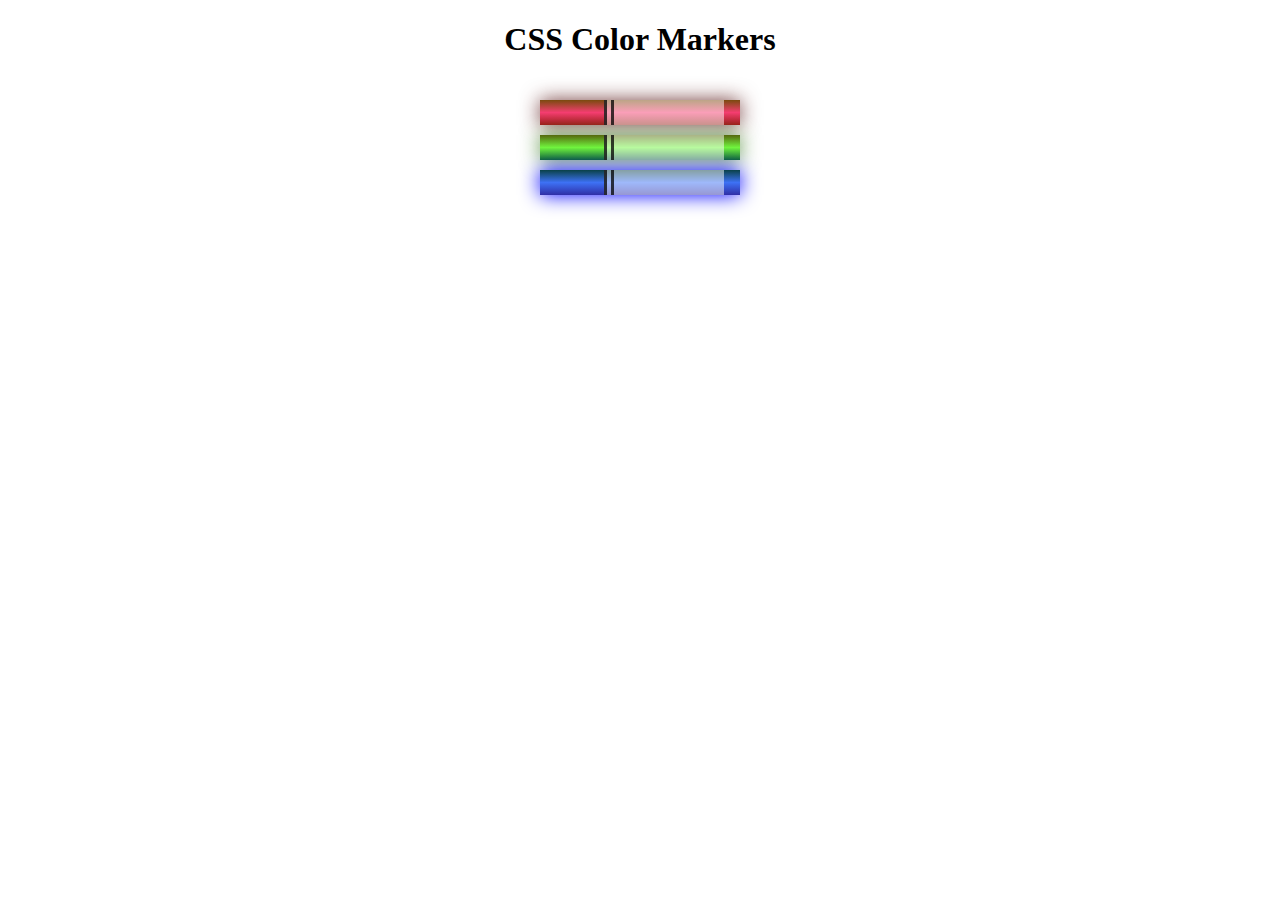
<file: html+CSS/03 color maker/index.html>
<!DOCTYPE html>
<html lang="en">
  <head>
    <meta charset="utf-8">
    <meta name="viewport" content="width=device-width, initial-scale=1.0">
    <title>Colored Markers</title>
    <link rel="stylesheet" href="styles.css">
  </head>
  <body>
    <h1>CSS Color Markers</h1>
    <div class="container">
      <div class="marker red">
        <div class="cap"></div>
        <div class="sleeve"></div>
      </div>
      <div class="marker green">
        <div class="cap"></div>
        <div class="sleeve"></div>
      </div>
      <div class="marker blue">
        <div class="cap"></div>
        <div class="sleeve"></div>
      </div>
    </div>
  </body>
</html>
</file>
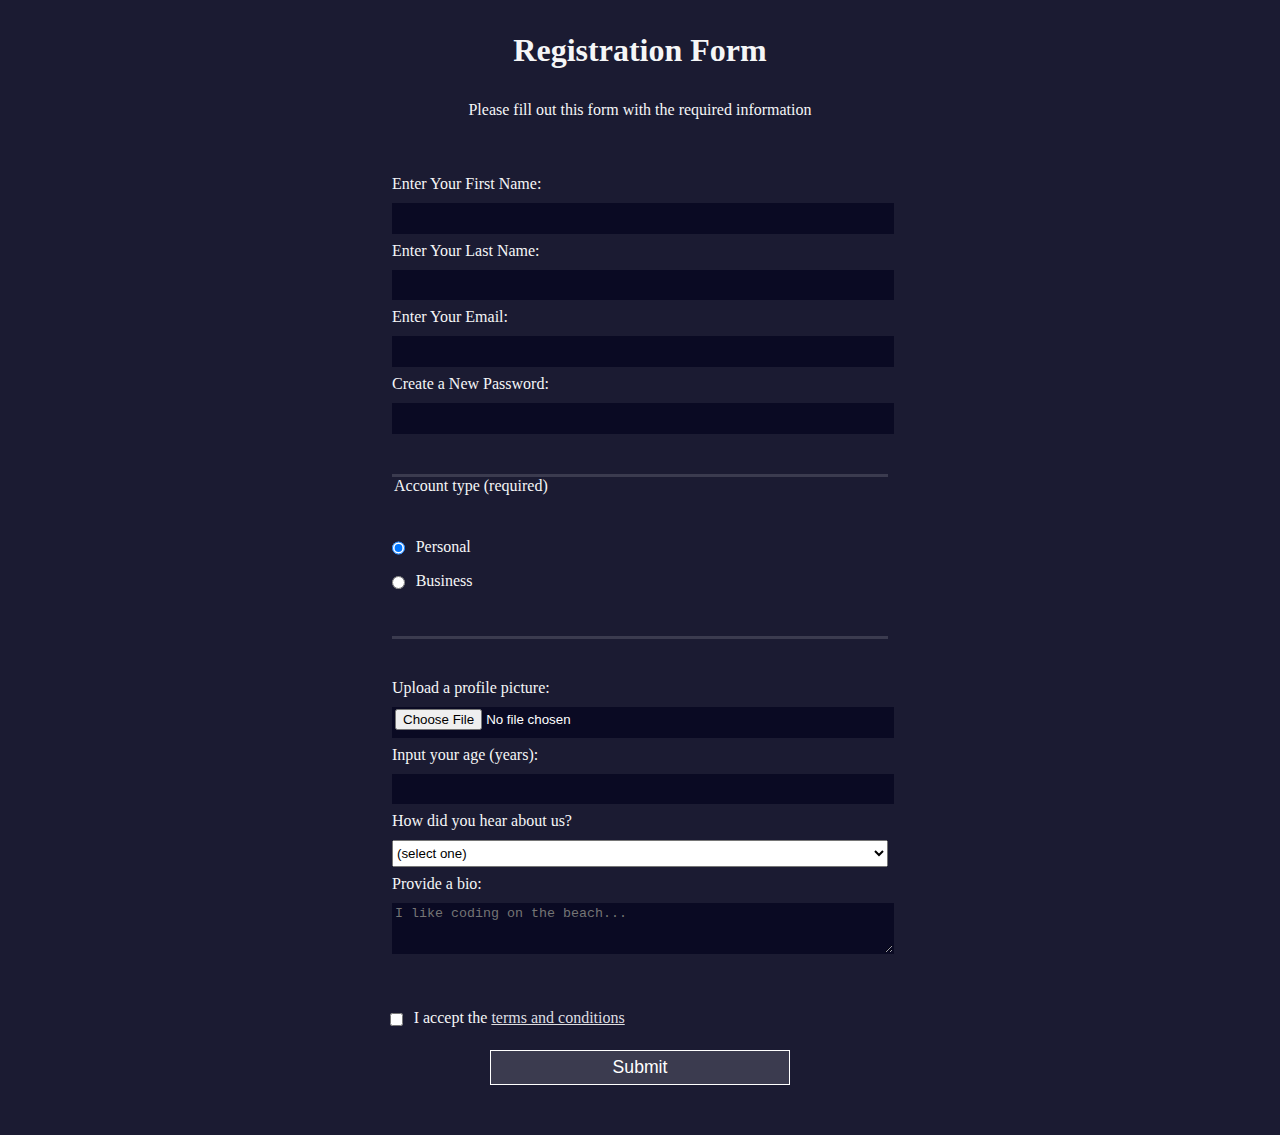
<file: html+CSS/04 table/index.html>
<!DOCTYPE html>
<html lang="en">
  <head>
    <meta charset="UTF-8">
    <title>Registration Form</title>
    <link rel="stylesheet" href="styles.css" />
  </head>
  <body>
    <h1>Registration Form</h1>
    <p>Please fill out this form with the required information</p>
    <form method="post" action='https://register-demo.freecodecamp.org'>
      <fieldset>
        <label for="first-name">Enter Your First Name: <input id="first-name" name="first-name" type="text" required /></label>
        <label for="last-name">Enter Your Last Name: <input id="last-name" name="last-name" type="text" required /></label>
        <label for="email">Enter Your Email: <input id="email" name="email" type="email" required /></label>
        <label for="new-password">Create a New Password: <input id="new-password" name="new-password" type="password" pattern="[a-z0-5]{8,}" required /></label>
      </fieldset>
      <fieldset>
        <legend>Account type (required)</legend>
        <label for="personal-account"><input id="personal-account" type="radio" name="account-type" class="inline" checked /> Personal</label>
        <label for="business-account"><input id="business-account" type="radio" name="account-type" class="inline" /> Business</label>
      </fieldset>
      <fieldset>
        <label for="profile-picture">Upload a profile picture: <input id="profile-picture" type="file" name="file" /></label>
        <label for="age">Input your age (years): <input id="age" type="number" name="age" min="13" max="120" /></label>
        <label for="referrer">How did you hear about us?
          <select id="referrer" name="referrer">
            <option value="">(select one)</option>
            <option value="1">freeCodeCamp News</option>
            <option value="2">freeCodeCamp YouTube Channel</option>
            <option value="3">freeCodeCamp Forum</option>
            <option value="4">Other</option>
          </select>
        </label>
        <label for="bio">Provide a bio:
          <textarea id="bio" name="bio" rows="3" cols="30" placeholder="I like coding on the beach..."></textarea>
        </label>
      </fieldset>
      <label for="terms-and-conditions">
        <input class="inline" id="terms-and-conditions" type="checkbox" required name="terms-and-conditions" /> I accept the <a href="https://www.freecodecamp.org/news/terms-of-service/">terms and conditions</a>
      </label>
      <input type="submit" value="Submit" />
    </form>
  </body>
</html>
</file>
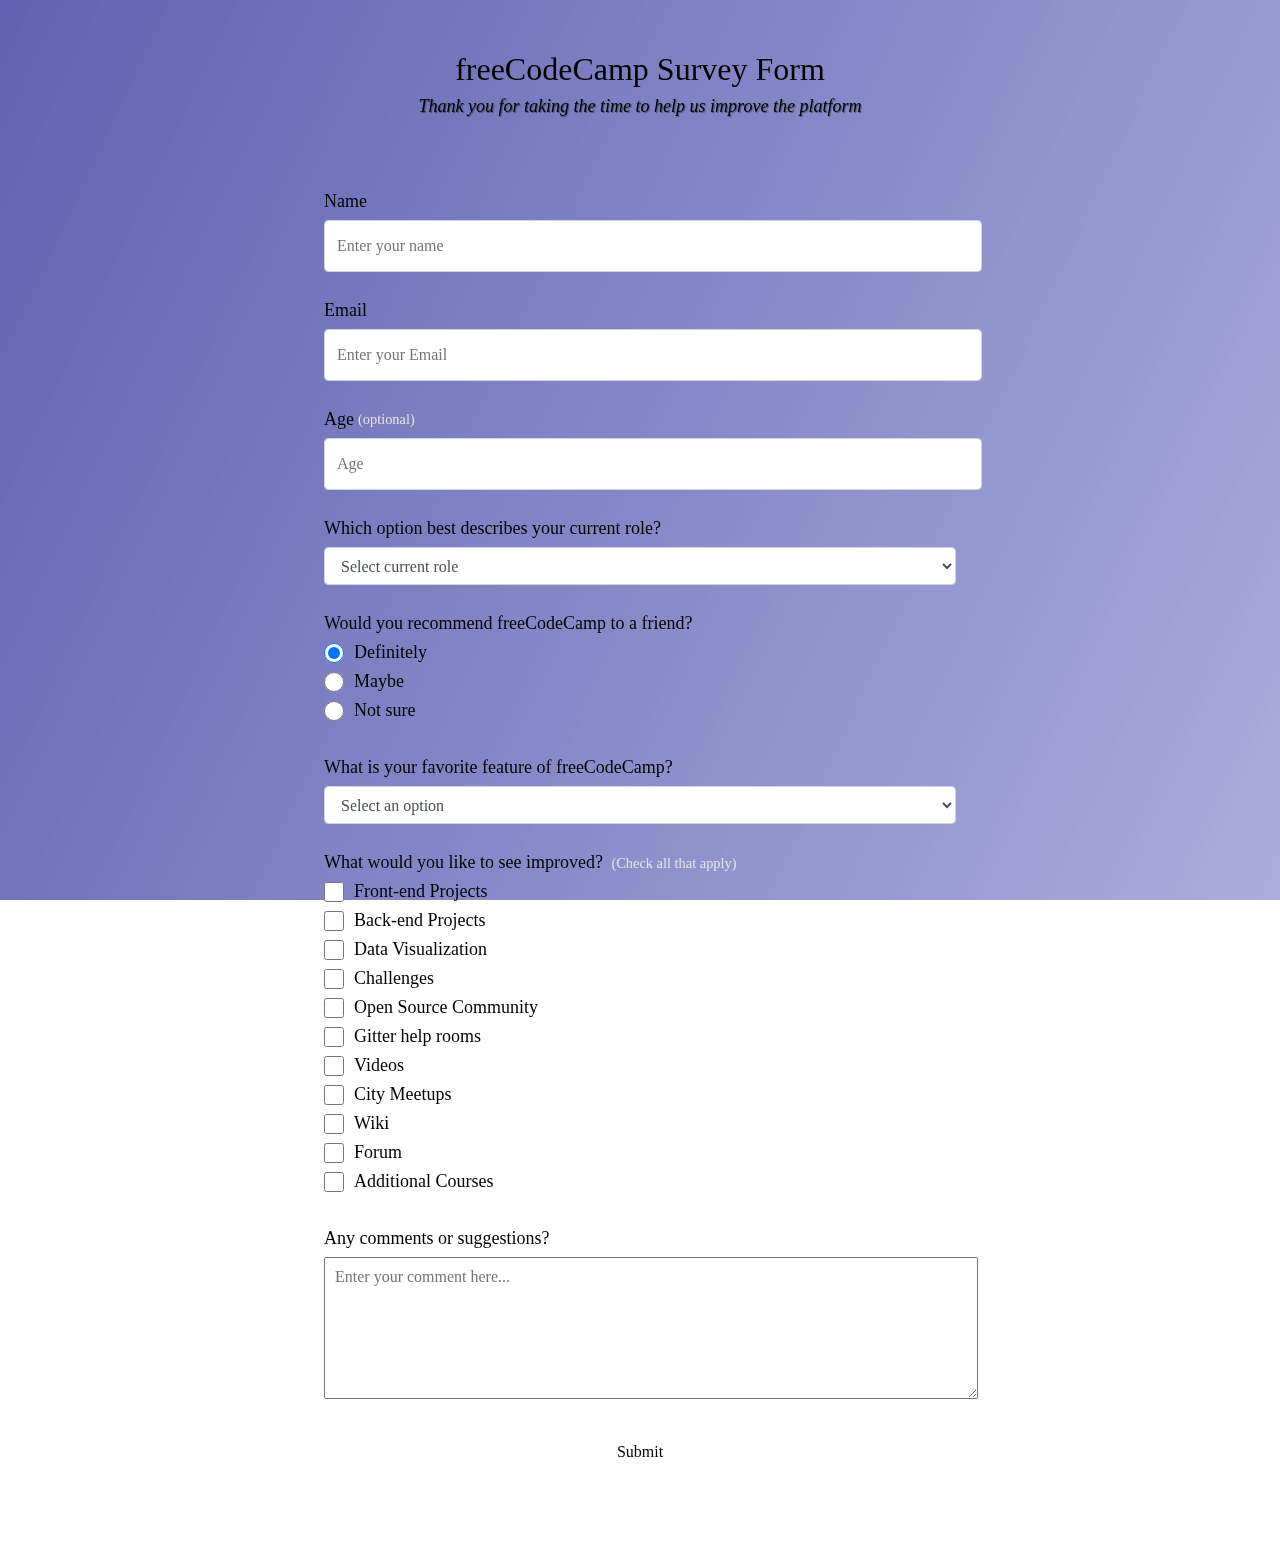
<file: html+CSS/05 project/index.html>
<!DOCTYPE html>
<html lang="en">
 <head>
    <link rel="stylesheet" href="styles.css">
 </head>
  <body>
    <div class="container">
      <header class="header">
        <h1 id="title" class="text-center">freeCodeCamp Survey Form</h1>
        <p id="description" class="description text-center">
          Thank you for taking the time to help us improve the platform
        </p>
      </header>
      
     <form id="survey-form">
        <div class="form-group">
          <label id="name-label" for="name">Name</label>
          <input type="text" name="name" id="name" class="form-control" placeholder="Enter your name" required="">
        </div>
        <div class="form-group">
          <label id="email-label" for="email">Email</label>
          <input type="email" name="email" id="email" class="form-control" placeholder="Enter your Email" required="">
        </div>
        <div class="form-group">
          <label id="number-label" for="number">Age<span class="clue">(optional)</span></label>
          <input type="number" name="age" id="number" min="10" max="99" class="form-control" placeholder="Age">
        </div>
        <div class="form-group">
          <p>Which option best describes your current role?</p>
          <select id="dropdown" name="role" class="form-control" required="">
            <option disabled="" selected="" value="">Select current role</option>
            <option value="student">Student</option>
            <option value="job">Full Time Job</option>
            <option value="learner">Full Time Learner</option>
            <option value="preferNo">Prefer not to say</option>
            <option value="other">Other</option>
          </select>
        </div>

        <div class="form-group">
          <p>Would you recommend freeCodeCamp to a friend?</p>
          <label>
            <input name="user-recommend" value="definitely" type="radio" class="input-radio" checked="">Definitely</label>
          <label>
            <input name="user-recommend" value="maybe" type="radio" class="input-radio">Maybe</label>

          <label><input name="user-recommend" value="not-sure" type="radio" class="input-radio">Not sure</label>
        </div>

        <div class="form-group">
          <p>What is your favorite feature of freeCodeCamp?</p>
          <select id="most-like" name="mostLike" class="form-control" required="">
            <option disabled="" selected="" value="">Select an option</option>
            <option value="challenges">Challenges</option>
            <option value="projects">Projects</option>
            <option value="community">Community</option>
            <option value="openSource">Open Source</option>
          </select>
        </div>

        <div class="form-group">
          <p>
            What would you like to see improved?
            <span class="clue">(Check all that apply)</span>
          </p>

          <label><input name="prefer" value="front-end-projects" type="checkbox" class="input-checkbox">Front-end Projects</label>
          <label>
            <input name="prefer" value="back-end-projects" type="checkbox" class="input-checkbox">Back-end Projects</label>
          <label><input name="prefer" value="data-visualization" type="checkbox" class="input-checkbox">Data Visualization</label>
          <label><input name="prefer" value="challenges" type="checkbox" class="input-checkbox">Challenges</label>
          <label><input name="prefer" value="open-source-community" type="checkbox" class="input-checkbox">Open Source Community</label>
          <label><input name="prefer" value="gitter-help-rooms" type="checkbox" class="input-checkbox">Gitter help rooms</label>
          <label><input name="prefer" value="videos" type="checkbox" class="input-checkbox">Videos</label>
          <label><input name="prefer" value="city-meetups" type="checkbox" class="input-checkbox">City Meetups</label>
          <label><input name="prefer" value="wiki" type="checkbox" class="input-checkbox">Wiki</label>
          <label><input name="prefer" value="forum" type="checkbox" class="input-checkbox">Forum</label>
          <label><input name="prefer" value="additional-courses" type="checkbox" class="input-checkbox">Additional Courses</label>
        </div>

        <div class="form-group">
          <p>Any comments or suggestions?</p>
          <textarea id="comments" class="input-textarea" name="comment" placeholder="Enter your comment here..."></textarea>
        </div>

        <div class="form-group">
          <button type="submit" id="submit" class="submit-button">
            Submit
          </button>
        </div>
        </form>
    </div>
  

  </body>
</html>
</file>
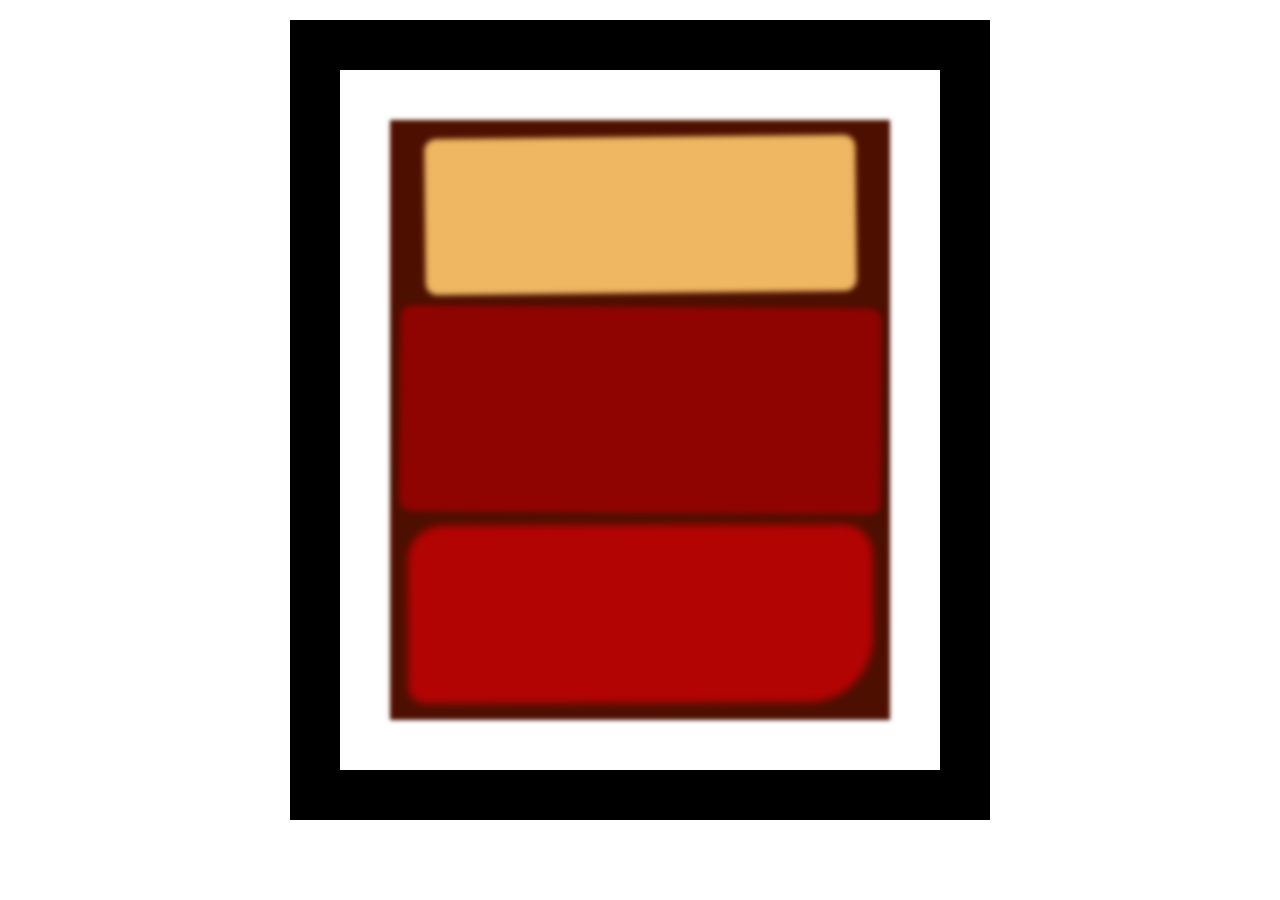
<file: html+CSS/06 canvas/index.html>
<!DOCTYPE html>
<html lang="en">
  <head>
    <meta charset="UTF-8">
    <title>Rothko Painting</title>
    <link href="style.css" rel="stylesheet">
  </head>
  <body>
    <div class="frame">
      <div class="canvas">
        <div class="one"></div>
        <div class="two"></div>
        <div class="three"></div>
      </div>
    </div>
  </body>
</html>
</file>
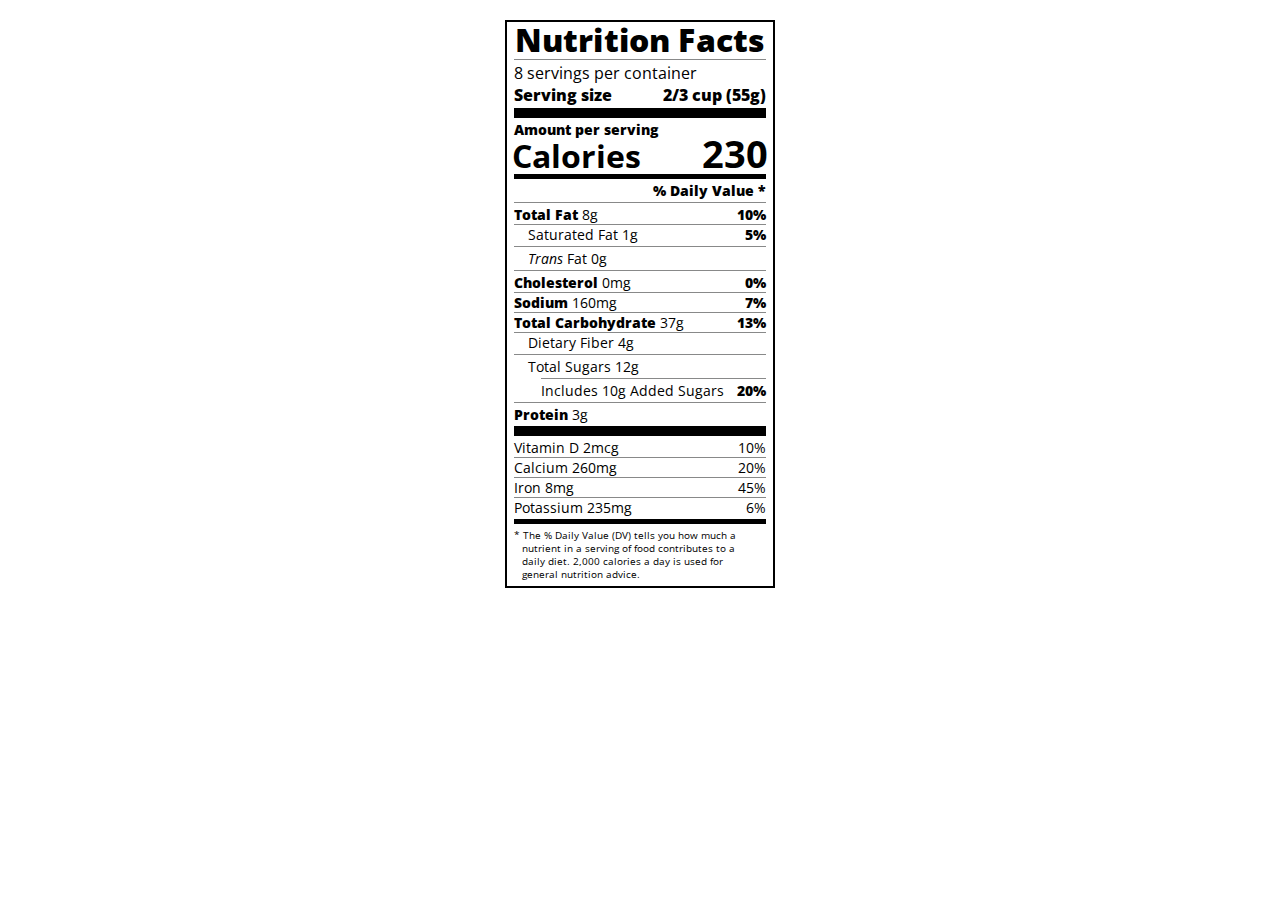
<file: html+CSS/08 Nutrition Facts/index.html>
<!DOCTYPE html>
<html lang="en">

<head>
  <meta charset="UTF-8">
  <title>Nutrition Label</title>
  <link href="https://fonts.googleapis.com/css?family=Open+Sans:400,700,800" rel="stylesheet">
  <link href="styles.css" rel="stylesheet">
</head>

<body>
  <div class="label">
    <header>
      <h1 class="bold">Nutrition Facts</h1>
      <div class="divider"></div>
      <p>8 servings per container</p>
      <p class="bold">Serving size <span>2/3 cup (55g)</span></p>
    </header>
    <div class="divider large"></div>
    <div class="calories-info">
      <div class="left-container">
        <h2 class="bold small-text">Amount per serving</h2>
        <p>Calories</p>
      </div>
      <span>230</span>
    </div>
    <div class="divider medium"></div>
    <div class="daily-value small-text">
      <p class="bold right no-divider">% Daily Value *</p>
      <div class="divider"></div>
      <p><span><span class="bold">Total Fat</span> 8g</span> <span class="bold">10%</span></p>
      <p class="indent no-divider">Saturated Fat 1g <span class="bold">5%</span></p>
      <div class="divider"></div>
      <p class="indent no-divider"><span><i>Trans</i> Fat 0g</span></p>
      <div class="divider"></div>
      <p><span><span class="bold">Cholesterol</span> 0mg</span> <span class="bold">0%</span></p>
      <p><span><span class="bold">Sodium</span> 160mg</span> <span class="bold">7%</span></p>
      <p><span><span class="bold">Total Carbohydrate</span> 37g</span> <span class="bold">13%</span></p>
      <p class="indent no-divider">Dietary Fiber 4g</p>
      <div class="divider"></div>
      <p class="indent no-divider">Total Sugars 12g</p>
      <div class="divider double-indent"></div>
      <p class="double-indent no-divider">Includes 10g Added Sugars <span class="bold">20%</span></p>
      <div class="divider"></div>
      <p class="no-divider"><span><span class="bold">Protein</span> 3g</span></p>
      <div class="divider large"></div>
      <p>Vitamin D 2mcg <span>10%</span></p>
      <p>Calcium 260mg <span>20%</span></p>
      <p>Iron 8mg <span>45%</span></p>
      <p class="no-divider">Potassium 235mg <span>6%</span></p>
    </div>
    <div class="divider medium"></div>
    <p class="note">* The % Daily Value (DV) tells you how much a nutrient in a serving of food contributes to a daily
      diet. 2,000 calories a day is used for general nutrition advice.</p>
  </div>
</body>
</html>
</file>
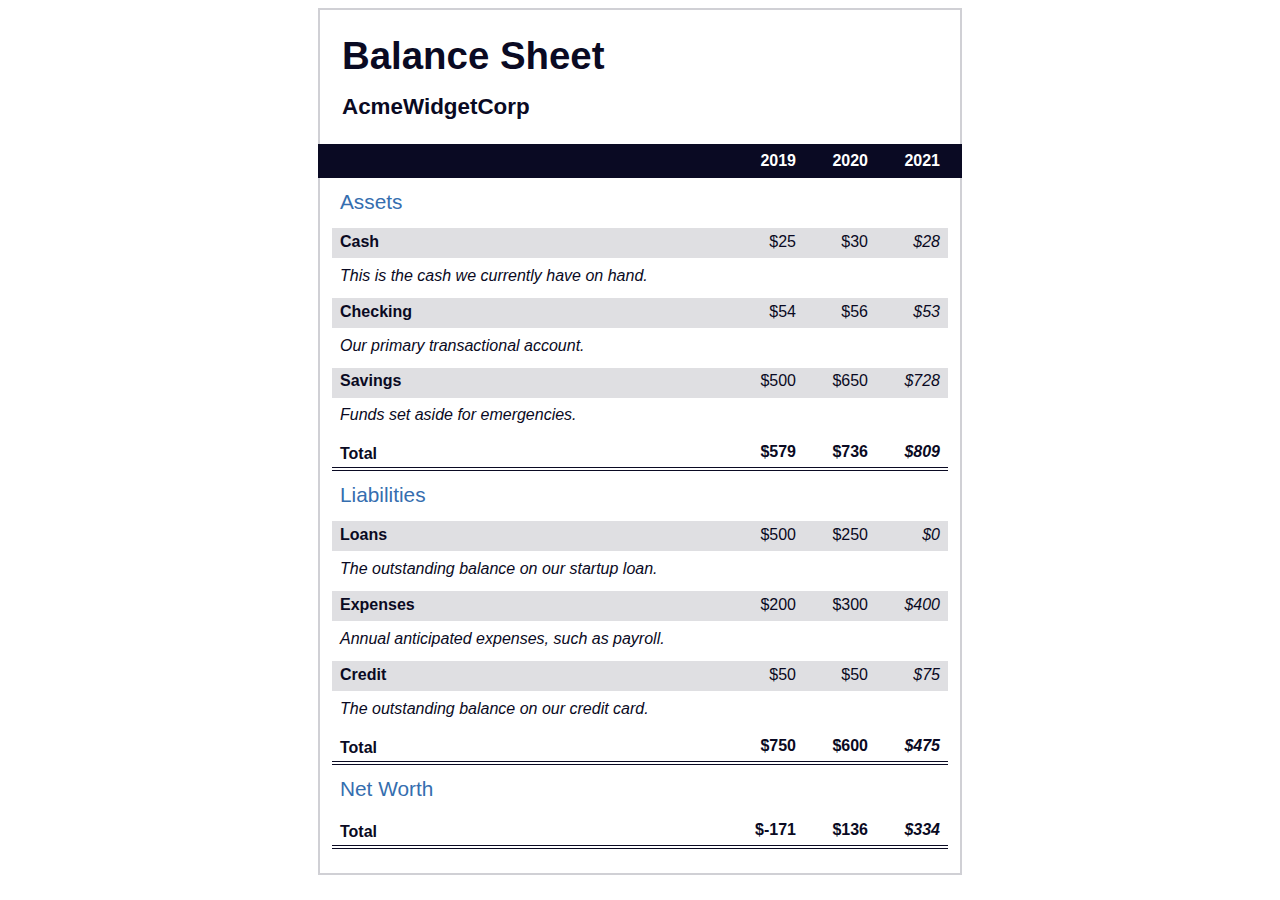
<file: html+CSS/11 Balance Sheet/index.html>
<!DOCTYPE html>
<html lang="en">
  <head>
    <meta charset="UTF-8">
    <meta name="viewport" content="width=device-width, initial-scale=1.0">
    <title>Balance Sheet</title>
    <link rel="stylesheet" href="styles.css">
  </head>
  <body>
    <main>
      <section>
        <h1>
          <span class="flex">
            <span>AcmeWidgetCorp</span>
            <span>Balance Sheet</span>
          </span>
        </h1>
        <div id="years" aria-hidden="true">
          <span class="year">2019</span>
          <span class="year">2020</span>
          <span class="year">2021</span>
        </div>
        <div class="table-wrap">
          <table>
            <caption>Assets</caption>
            <thead>
              <tr>
                <td></td>
                <th><span class="sr-only year">2019</span></th>
                <th><span class="sr-only year">2020</span></th>
                <th class="current"><span class="sr-only year">2021</span></th>
              </tr>
            </thead>
            <tbody>
              <tr class="data">
                <th>Cash <span class="description">This is the cash we currently have on hand.</span></th>
                <td>$25</td>
                <td>$30</td>
                <td class="current">$28</td>
              </tr>
              <tr class="data">
                <th>Checking <span class="description">Our primary transactional account.</span></th>
                <td>$54</td>
                <td>$56</td>
                <td class="current">$53</td>
              </tr>
              <tr class="data">
                <th>Savings <span class="description">Funds set aside for emergencies.</span></th>
                <td>$500</td>
                <td>$650</td>
                <td class="current">$728</td>
              </tr>
              <tr class="total">
                <th>Total <span class="sr-only">Assets</span></th>
                <td>$579</td>
                <td>$736</td>
                <td class="current">$809</td>
              </tr>
            </tbody>
          </table>
          <table>
            <caption>Liabilities</caption>
            <thead>
              <tr>
              <td></td>
              <th><span class="sr-only">2019</span></th>
              <th><span class="sr-only">2020</span></th>
              <th><span class="sr-only">2021</span></th>
              </tr>
            </thead>
            <tbody>
              <tr class="data">
                <th>Loans <span class="description">The outstanding balance on our startup loan.</span></th>
                <td>$500</td>
                <td>$250</td>
                <td class="current">$0</td>
              </tr>
              <tr class="data">
                <th>Expenses <span class="description">Annual anticipated expenses, such as payroll.</span></th>
                <td>$200</td>
                <td>$300</td>
                <td class="current">$400</td>
              </tr>
              <tr class="data">
                <th>Credit <span class="description">The outstanding balance on our credit card.</span></th>
                <td>$50</td>
                <td>$50</td>
                <td class="current">$75</td>
              </tr>
              <tr class="total">
                <th>Total <span class="sr-only">Liabilities</span></th>
                <td>$750</td>
                <td>$600</td>
                <td class="current">$475</td>
              </tr>
            </tbody>
          </table>
          <table>
            <caption>Net Worth</caption>
            <thead>
              <tr>
              <td></td>
              <th><span class="sr-only">2019</span></th>
              <th><span class="sr-only">2020</span></th>
              <th><span class="sr-only">2021</span></th>
              </tr>
            </thead>
            <tbody>
              <tr class="total">
                <th>Total <span class="sr-only">Net Worth</span></th>
                <td>$-171</td>
                <td>$136</td>
                <td class="current">$334</td>
              </tr>
            </tbody>
          </table>
        </div>
      </section>
    </main>
  </body>
</html>
</file>
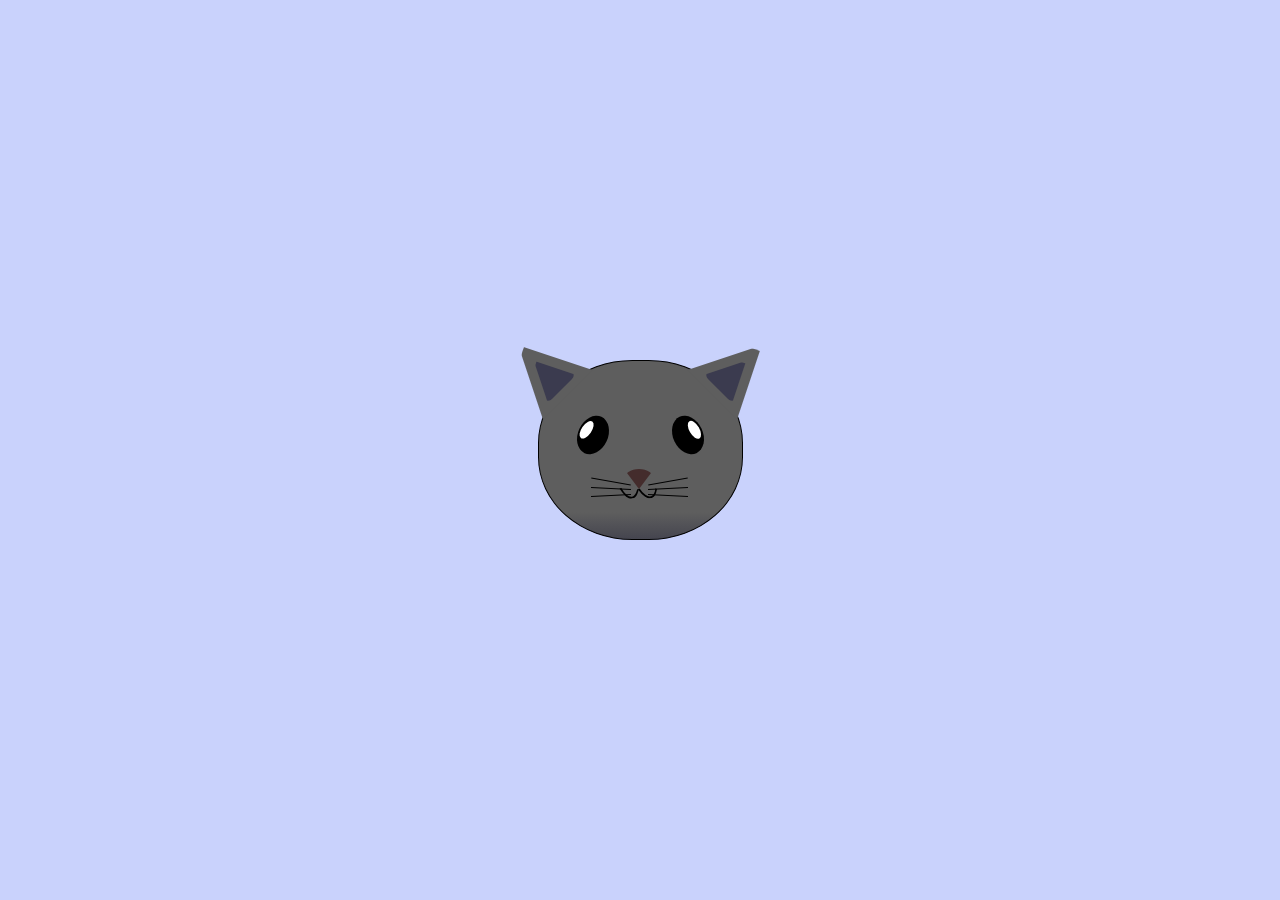
<file: html+CSS/12 cat/index.html>
<!DOCTYPE html>
<html lang="en">
<head>
    <meta charset="UTF-8">
    <title>fCC Cat Painting</title>
    <link rel="stylesheet" href="styles.css">
</head>
<body>
    <main>
      <div class="cat-head">
        <div class="cat-ears">
          <div class="cat-left-ear">
            <div class="cat-left-inner-ear"></div>
          </div>
          <div class="cat-right-ear">
            <div class="cat-right-inner-ear"></div>
          </div>
        </div>

        <div class="cat-eyes">
          <div class="cat-left-eye">
            <div class="cat-left-inner-eye"></div>
          </div>
          <div class="cat-right-eye">
            <div class="cat-right-inner-eye"></div>
          </div>
        </div>

        <div class="cat-nose"></div>

        <div class="cat-mouth">
          <div class="cat-mouth-line-left"></div>
          <div class="cat-mouth-line-right"></div>
        </div>

        <div class="cat-whiskers">
          <div class="cat-whiskers-left">
            <div class="cat-whisker-left-top"></div>
            <div class="cat-whisker-left-middle"></div>
            <div class="cat-whisker-left-bottom"></div>
          </div>
          <div class="cat-whiskers-right">
            <div class="cat-whisker-right-top"></div>
            <div class="cat-whisker-right-middle"></div>
            <div class="cat-whisker-right-bottom"></div>
          </div>
        </div>

      </div>
    </main>
</body>
</html>
</file>
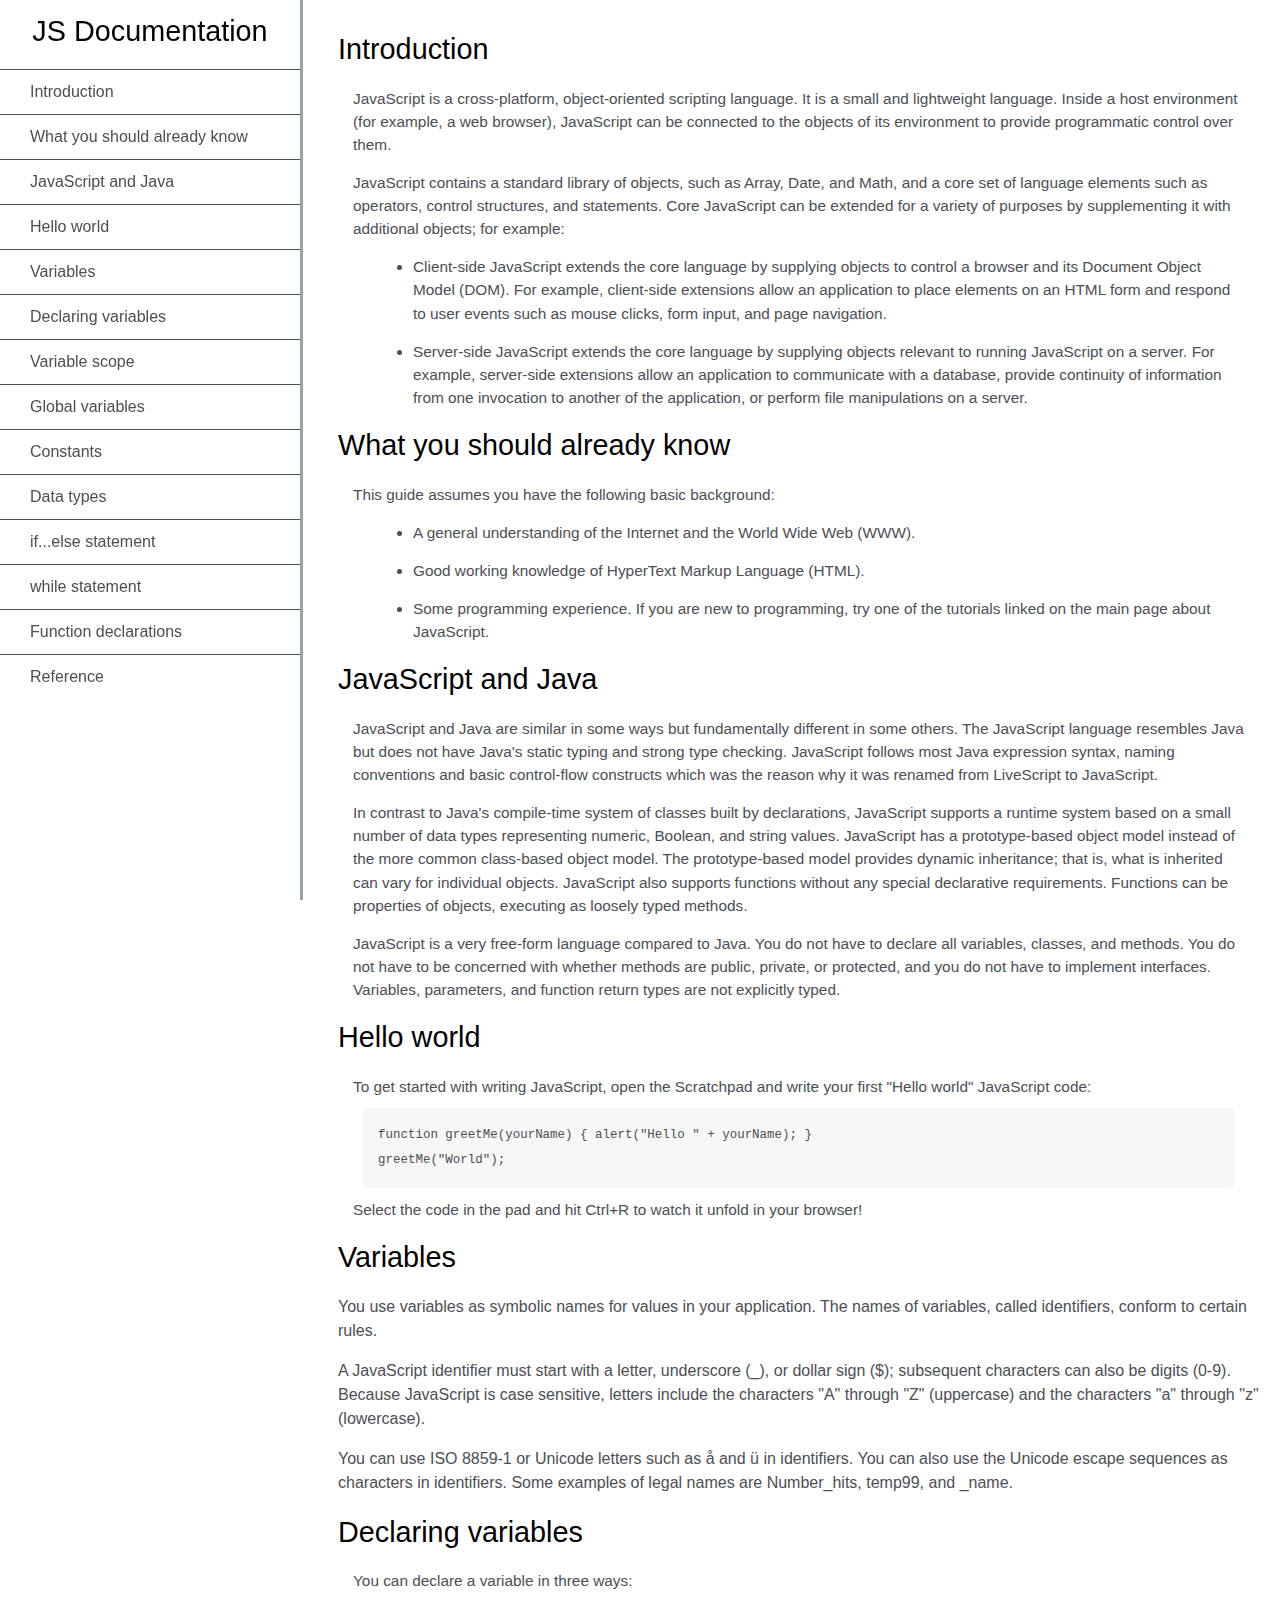
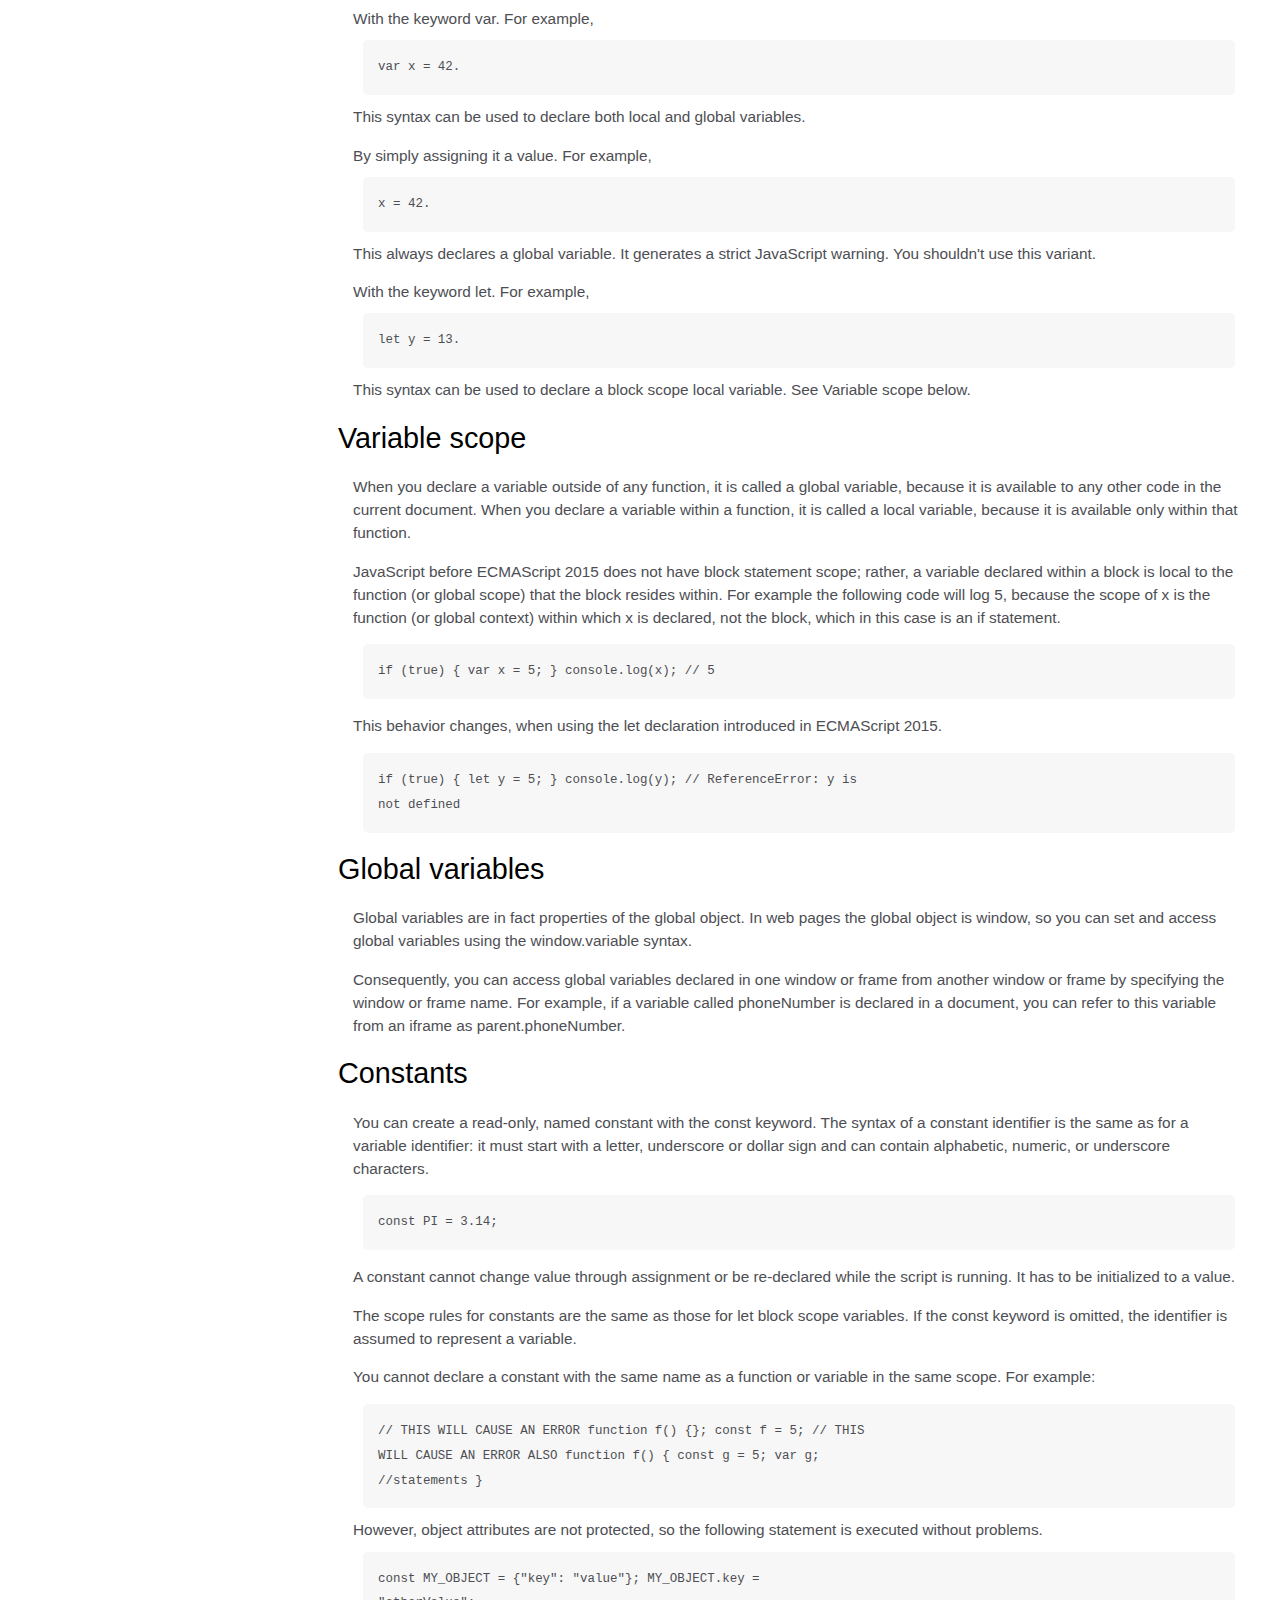
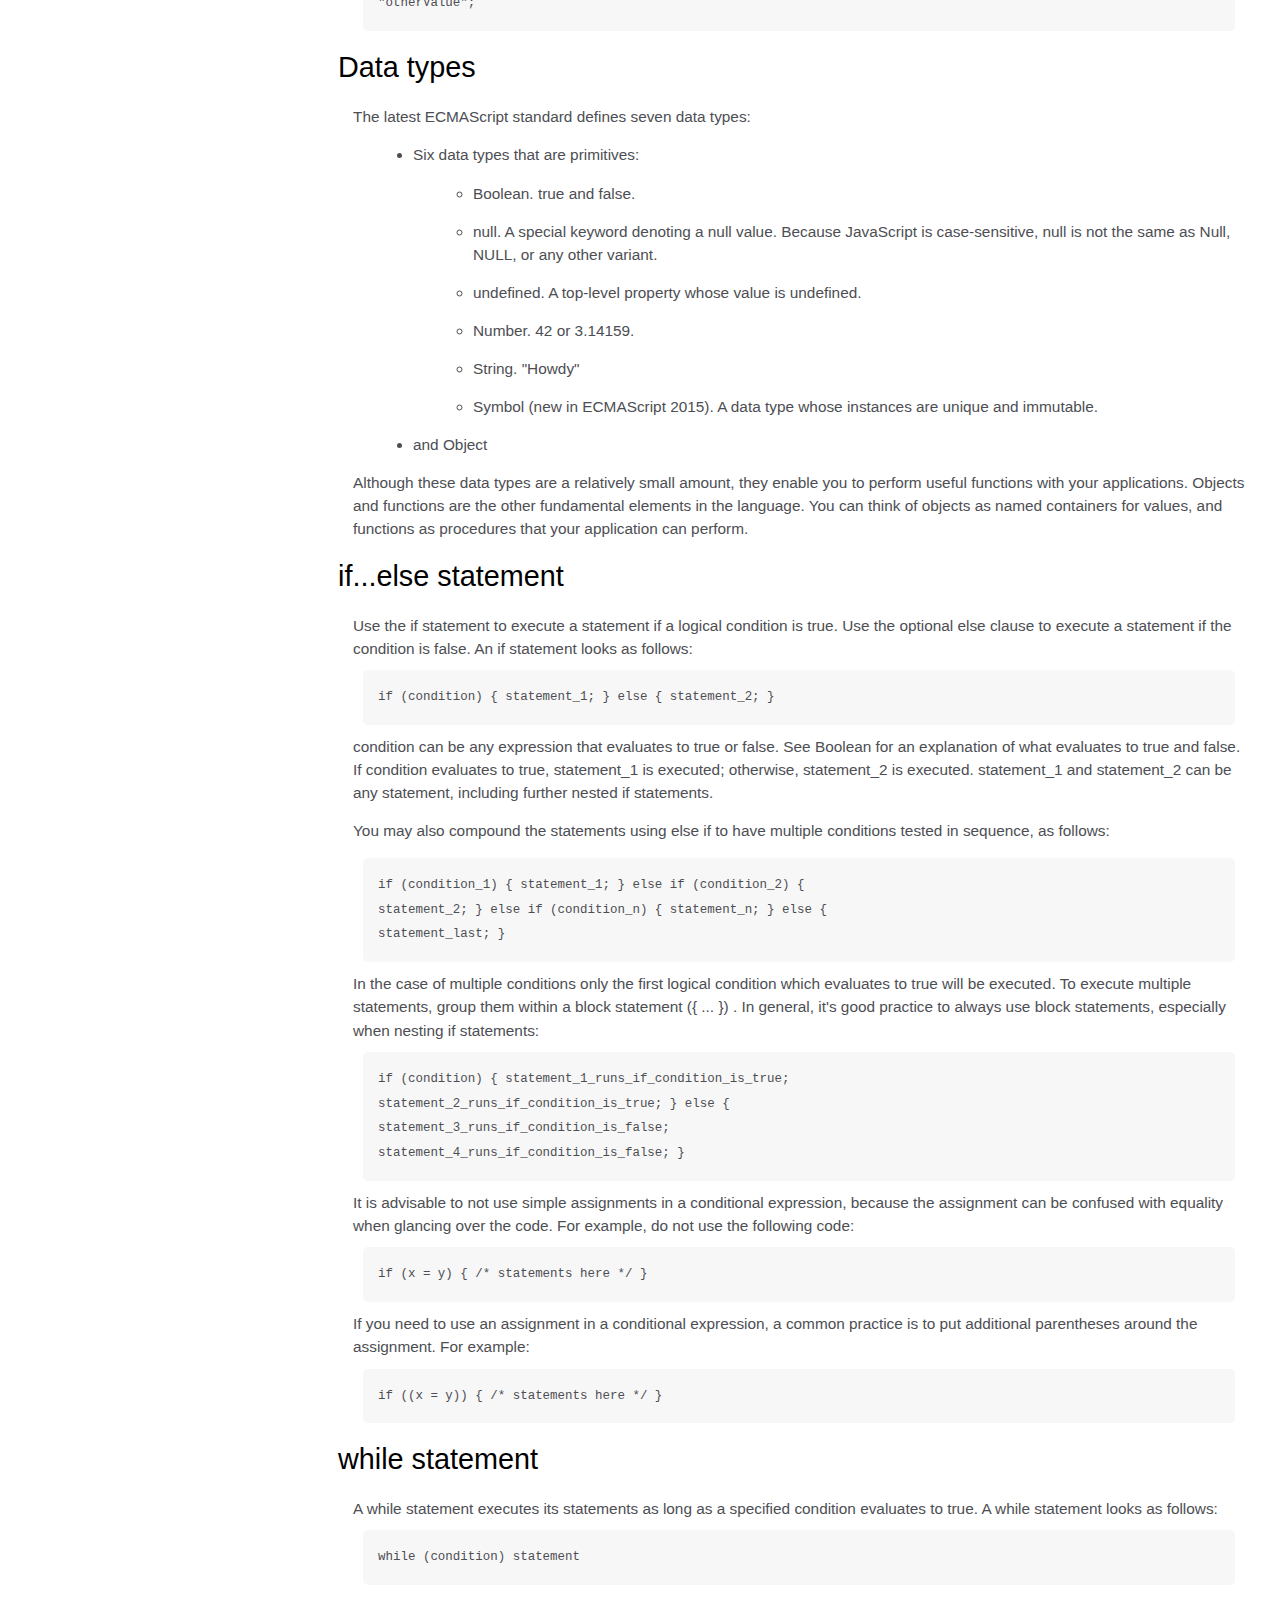
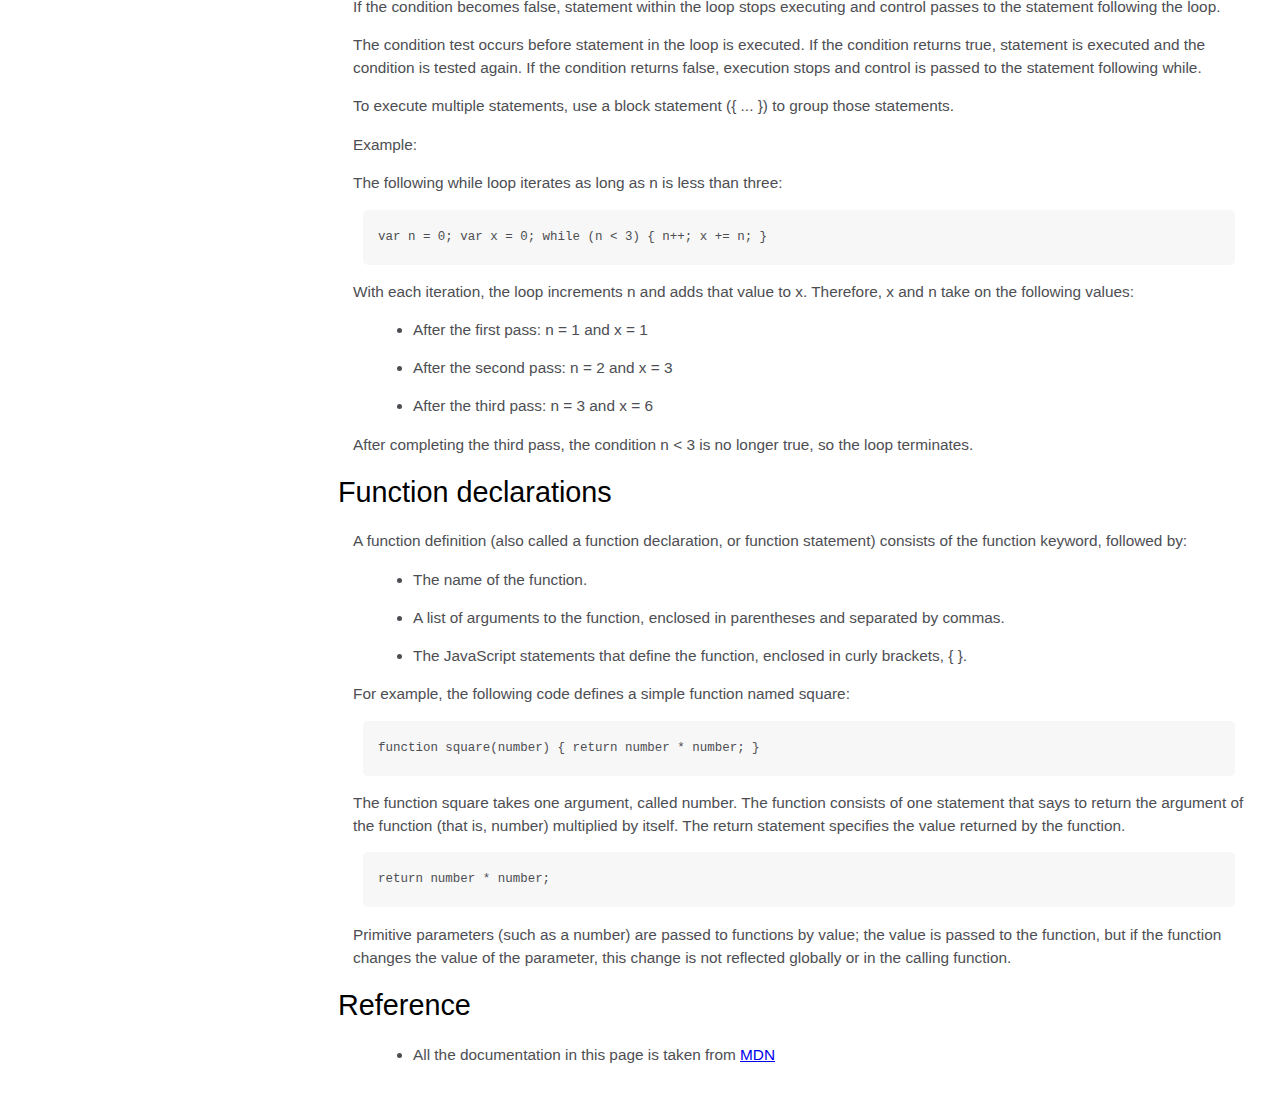
<file: html+CSS/14 JS Documentation/index.html>
<!DOCTYPE html>
<html lang="en">
<head>
    <meta charset="UTF-8">
    <meta name="viewport" content="width=device-width, initial-scale=1.0">
    <link rel="stylesheet" href="styles.css">
    <title>Document</title>
</head>
<body>
    <nav id="navbar">
      <header>JS Documentation</header>
      <ul>
        <li><a class="nav-link" href="#Introduction">Introduction</a></li>
        <li>
          <a class="nav-link" href="#What_you_should_already_know">What you should already know</a>
        </li>
        <li>
          <a class="nav-link" href="#JavaScript_and_Java">JavaScript and Java</a>
        </li>
        <li><a class="nav-link" href="#Hello_world">Hello world</a></li>
        <li><a class="nav-link" href="#Variables">Variables</a></li>
        <li>
          <a class="nav-link" href="#Declaring_variables">Declaring variables</a>
        </li>
        <li><a class="nav-link" href="#Variable_scope">Variable scope</a></li>
        <li>
          <a class="nav-link" href="#Global_variables">Global variables</a>
        </li>
        <li><a class="nav-link" href="#Constants">Constants</a></li>
        <li><a class="nav-link" href="#Data_types">Data types</a></li>
        <li>
          <a class="nav-link" href="#if...else_statement">if...else statement</a>
        </li>
        <li><a class="nav-link" href="#while_statement">while statement</a></li>
        <li>
          <a class="nav-link" href="#Function_declarations">Function declarations</a>
        </li>
        <li><a class="nav-link" href="#Reference">Reference</a></li>
      </ul>
    </nav>
    <main id="main-doc">
      <section class="main-section" id="Introduction">
        <header>Introduction</header>
        <article>
          <p>
            JavaScript is a cross-platform, object-oriented scripting language.
            It is a small and lightweight language. Inside a host environment
            (for example, a web browser), JavaScript can be connected to the
            objects of its environment to provide programmatic control over
            them.
          </p>

          <p>
            JavaScript contains a standard library of objects, such as Array,
            Date, and Math, and a core set of language elements such as
            operators, control structures, and statements. Core JavaScript can
            be extended for a variety of purposes by supplementing it with
            additional objects; for example:
          </p>
          <ul>
            <li>
              Client-side JavaScript extends the core language by supplying
              objects to control a browser and its Document Object Model (DOM).
              For example, client-side extensions allow an application to place
              elements on an HTML form and respond to user events such as mouse
              clicks, form input, and page navigation.
            </li>
            <li>
              Server-side JavaScript extends the core language by supplying
              objects relevant to running JavaScript on a server. For example,
              server-side extensions allow an application to communicate with a
              database, provide continuity of information from one invocation to
              another of the application, or perform file manipulations on a
              server.
            </li>
          </ul>
        </article>
      </section>
      <section class="main-section" id="What_you_should_already_know">
        <header>What you should already know</header>
        <article>
          <p>This guide assumes you have the following basic background:</p>

          <ul>
            <li>
              A general understanding of the Internet and the World Wide Web
              (WWW).
            </li>
            <li>Good working knowledge of HyperText Markup Language (HTML).</li>
            <li>
              Some programming experience. If you are new to programming, try
              one of the tutorials linked on the main page about JavaScript.
            </li>
          </ul>
        </article>
      </section>
      <section class="main-section" id="JavaScript_and_Java">
        <header>JavaScript and Java</header>
        <article>
          <p>
            JavaScript and Java are similar in some ways but fundamentally
            different in some others. The JavaScript language resembles Java but
            does not have Java's static typing and strong type checking.
            JavaScript follows most Java expression syntax, naming conventions
            and basic control-flow constructs which was the reason why it was
            renamed from LiveScript to JavaScript.
          </p>

          <p>
            In contrast to Java's compile-time system of classes built by
            declarations, JavaScript supports a runtime system based on a small
            number of data types representing numeric, Boolean, and string
            values. JavaScript has a prototype-based object model instead of the
            more common class-based object model. The prototype-based model
            provides dynamic inheritance; that is, what is inherited can vary
            for individual objects. JavaScript also supports functions without
            any special declarative requirements. Functions can be properties of
            objects, executing as loosely typed methods.
          </p>
          <p>
            JavaScript is a very free-form language compared to Java. You do not
            have to declare all variables, classes, and methods. You do not have
            to be concerned with whether methods are public, private, or
            protected, and you do not have to implement interfaces. Variables,
            parameters, and function return types are not explicitly typed.
          </p>
        </article>
      </section>
      <section class="main-section" id="Hello_world">
        <header>Hello world</header>
        <article>
          To get started with writing JavaScript, open the Scratchpad and write
          your first "Hello world" JavaScript code:
          <code>function greetMe(yourName) { alert("Hello " + yourName); }
            greetMe("World");
          </code>

          Select the code in the pad and hit Ctrl+R to watch it unfold in your
          browser!
        </article>
      </section>
      <section class="main-section" id="Variables">
        <header>Variables</header>
        <p>
          You use variables as symbolic names for values in your application.
          The names of variables, called identifiers, conform to certain rules.
        </p>
        <p>
          A JavaScript identifier must start with a letter, underscore (_), or
          dollar sign ($); subsequent characters can also be digits (0-9).
          Because JavaScript is case sensitive, letters include the characters
          "A" through "Z" (uppercase) and the characters "a" through "z"
          (lowercase).
        </p>
        <p>
          You can use ISO 8859-1 or Unicode letters such as å and ü in
          identifiers. You can also use the Unicode escape sequences as
          characters in identifiers. Some examples of legal names are
          Number_hits, temp99, and _name.
        </p>
      </section>
      <section class="main-section" id="Declaring_variables">
        <header>Declaring variables</header>
        <article>
          You can declare a variable in three ways:
          <p>
            With the keyword var. For example, <code>var x = 42.</code> This
            syntax can be used to declare both local and global variables.
          </p>
          <p>
            By simply assigning it a value. For example,
            <code>x = 42.</code> This always declares a global variable. It
            generates a strict JavaScript warning. You shouldn't use this
            variant.
          </p>
          <p>
            With the keyword let. For example,<code> let y = 13.</code> This
            syntax can be used to declare a block scope local variable. See
            Variable scope below.
          </p>
        </article>
      </section>
      <section class="main-section" id="Variable_scope">
        <header>Variable scope</header>
        <article>
          <p>
            When you declare a variable outside of any function, it is called a
            global variable, because it is available to any other code in the
            current document. When you declare a variable within a function, it
            is called a local variable, because it is available only within that
            function.
          </p>

          <p>
            JavaScript before ECMAScript 2015 does not have block statement
            scope; rather, a variable declared within a block is local to the
            function (or global scope) that the block resides within. For
            example the following code will log 5, because the scope of x is the
            function (or global context) within which x is declared, not the
            block, which in this case is an if statement.
          </p>
          <code>if (true) { var x = 5; } console.log(x); // 5</code>
          <p>
            This behavior changes, when using the let declaration introduced in
            ECMAScript 2015.
          </p>

          <code>if (true) { let y = 5; } console.log(y); // ReferenceError: y is
            not defined</code>
        </article>
      </section>
      <section class="main-section" id="Global_variables">
        <header>Global variables</header>
        <article>
          <p>
            Global variables are in fact properties of the global object. In web
            pages the global object is window, so you can set and access global
            variables using the window.variable syntax.
          </p>

          <p>
            Consequently, you can access global variables declared in one window
            or frame from another window or frame by specifying the window or
            frame name. For example, if a variable called phoneNumber is
            declared in a document, you can refer to this variable from an
            iframe as parent.phoneNumber.
          </p>
        </article>
      </section>
      <section class="main-section" id="Constants">
        <header>Constants</header>
        <article>
          <p>
            You can create a read-only, named constant with the const keyword.
            The syntax of a constant identifier is the same as for a variable
            identifier: it must start with a letter, underscore or dollar sign
            and can contain alphabetic, numeric, or underscore characters.
          </p>

          <code>const PI = 3.14;</code>
          <p>
            A constant cannot change value through assignment or be re-declared
            while the script is running. It has to be initialized to a value.
          </p>

          <p>
            The scope rules for constants are the same as those for let block
            scope variables. If the const keyword is omitted, the identifier is
            assumed to represent a variable.
          </p>

          <p>
            You cannot declare a constant with the same name as a function or
            variable in the same scope. For example:
          </p>

          <code>// THIS WILL CAUSE AN ERROR function f() {}; const f = 5; // THIS
            WILL CAUSE AN ERROR ALSO function f() { const g = 5; var g;
            //statements }</code>
          However, object attributes are not protected, so the following
          statement is executed without problems.
          <code>const MY_OBJECT = {"key": "value"}; MY_OBJECT.key =
            "otherValue";</code>
        </article>
      </section>
      <section class="main-section" id="Data_types">
        <header>Data types</header>
        <article>
          <p>The latest ECMAScript standard defines seven data types:</p>
          <ul>
            <li>
              <p>Six data types that are primitives:</p>
              <ul>
                <li>Boolean. true and false.</li>
                <li>
                  null. A special keyword denoting a null value. Because
                  JavaScript is case-sensitive, null is not the same as Null,
                  NULL, or any other variant.
                </li>
                <li>
                  undefined. A top-level property whose value is undefined.
                </li>
                <li>Number. 42 or 3.14159.</li>
                <li>String. "Howdy"</li>
                <li>
                  Symbol (new in ECMAScript 2015). A data type whose instances
                  are unique and immutable.
                </li>
              </ul>
            </li>

            <li>and Object</li>
          </ul>
          Although these data types are a relatively small amount, they enable
          you to perform useful functions with your applications. Objects and
          functions are the other fundamental elements in the language. You can
          think of objects as named containers for values, and functions as
          procedures that your application can perform.
        </article>
      </section>
      <section class="main-section" id="if...else_statement">
        <header>if...else statement</header>
        <article>
          Use the if statement to execute a statement if a logical condition is
          true. Use the optional else clause to execute a statement if the
          condition is false. An if statement looks as follows:

          <code>if (condition) { statement_1; } else { statement_2; }</code>
          condition can be any expression that evaluates to true or false. See
          Boolean for an explanation of what evaluates to true and false. If
          condition evaluates to true, statement_1 is executed; otherwise,
          statement_2 is executed. statement_1 and statement_2 can be any
          statement, including further nested if statements.
          <p>
            You may also compound the statements using else if to have multiple
            conditions tested in sequence, as follows:
          </p>
          <code>if (condition_1) { statement_1; } else if (condition_2) {
            statement_2; } else if (condition_n) { statement_n; } else {
            statement_last; }
          </code>
          In the case of multiple conditions only the first logical condition
          which evaluates to true will be executed. To execute multiple
          statements, group them within a block statement ({ ... }) . In
          general, it's good practice to always use block statements, especially
          when nesting if statements:

          <code>if (condition) { statement_1_runs_if_condition_is_true;
            statement_2_runs_if_condition_is_true; } else {
            statement_3_runs_if_condition_is_false;
            statement_4_runs_if_condition_is_false; }</code>
          It is advisable to not use simple assignments in a conditional
          expression, because the assignment can be confused with equality when
          glancing over the code. For example, do not use the following code:
          <code>if (x = y) { /* statements here */ }</code> If you need to use
          an assignment in a conditional expression, a common practice is to put
          additional parentheses around the assignment. For example:

          <code>if ((x = y)) { /* statements here */ }</code>
        </article>
      </section>
      <section class="main-section" id="while_statement">
        <header>while statement</header>
        <article>
          A while statement executes its statements as long as a specified
          condition evaluates to true. A while statement looks as follows:

          <code>while (condition) statement</code> If the condition becomes
          false, statement within the loop stops executing and control passes to
          the statement following the loop.

          <p>
            The condition test occurs before statement in the loop is executed.
            If the condition returns true, statement is executed and the
            condition is tested again. If the condition returns false, execution
            stops and control is passed to the statement following while.
          </p>

          <p>
            To execute multiple statements, use a block statement ({ ... }) to
            group those statements.
          </p>

          Example:

          <p>
            The following while loop iterates as long as n is less than three:
          </p>

          <code>var n = 0; var x = 0; while (n &lt; 3) { n++; x += n; }</code>
          <p>
            With each iteration, the loop increments n and adds that value to x.
            Therefore, x and n take on the following values:
          </p>

          <ul>
            <li>After the first pass: n = 1 and x = 1</li>
            <li>After the second pass: n = 2 and x = 3</li>
            <li>After the third pass: n = 3 and x = 6</li>
          </ul>
          <p>
            After completing the third pass, the condition n &lt; 3 is no longer
            true, so the loop terminates.
          </p>
        </article>
      </section>
      <section class="main-section" id="Function_declarations">
        <header>Function declarations</header>
        <article>
          A function definition (also called a function declaration, or function
          statement) consists of the function keyword, followed by:

          <ul>
            <li>The name of the function.</li>
            <li>
              A list of arguments to the function, enclosed in parentheses and
              separated by commas.
            </li>
            <li>
              The JavaScript statements that define the function, enclosed in
              curly brackets, { }.
            </li>
          </ul>
          <p>
            For example, the following code defines a simple function named
            square:
          </p>

          <code>function square(number) { return number * number; }</code>
          <p>
            The function square takes one argument, called number. The function
            consists of one statement that says to return the argument of the
            function (that is, number) multiplied by itself. The return
            statement specifies the value returned by the function.
          </p>
          <code>return number * number;</code>
          <p>
            Primitive parameters (such as a number) are passed to functions by
            value; the value is passed to the function, but if the function
            changes the value of the parameter, this change is not reflected
            globally or in the calling function.
          </p>
        </article>
      </section>
      <section class="main-section" id="Reference">
        <header>Reference</header>
        <article>
          <ul>
            <li>
              All the documentation in this page is taken from
              <a href="https://developer.mozilla.org/en-US/docs/Web/JavaScript/Guide" target="_blank">MDN</a>
            </li>
          </ul>
        </article>
      </section>
    </main>
  

</body>
</html>
</file>
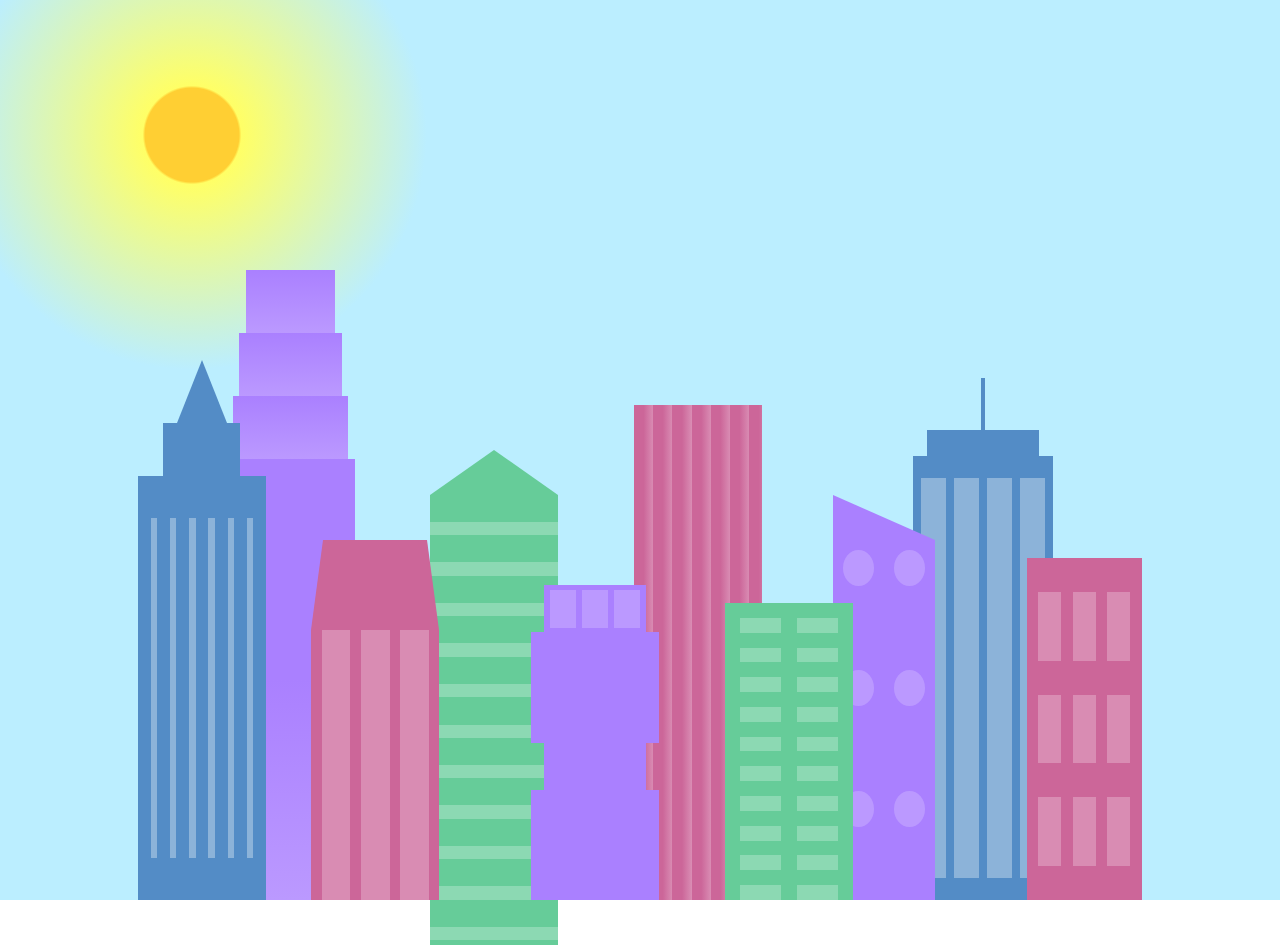
<file: html+CSS/15 building/index.html>
<!DOCTYPE html>
<html lang="en">    
  <head>
    <meta charset="UTF-8">
    <title>City Skyline</title>
    <link href="styles.css" rel="stylesheet" />   
  </head>

  <body>
    <div class="background-buildings sky">
      <div></div>
      <div></div>
      <div class="bb1 building-wrap">
        <div class="bb1a bb1-window"></div>
        <div class="bb1b bb1-window"></div>
        <div class="bb1c bb1-window"></div>
        <div class="bb1d"></div>
      </div>
      <div class="bb2">
        <div class="bb2a"></div>
        <div class="bb2b"></div>
      </div>
      <div class="bb3"></div>
      <div></div>
      <div class="bb4 building-wrap">
        <div class="bb4a"></div>
        <div class="bb4b"></div>
        <div class="bb4c window-wrap">
          <div class="bb4-window"></div>
          <div class="bb4-window"></div>
          <div class="bb4-window"></div>
          <div class="bb4-window"></div>
        </div>
      </div>
      <div></div>
      <div></div>
    </div>

    <div class="foreground-buildings">
      <div></div>
      <div></div>
      <div class="fb1 building-wrap">
        <div class="fb1a"></div>
        <div class="fb1b"></div>
        <div class="fb1c"></div>
      </div>
      <div class="fb2">
        <div class="fb2a"></div>
        <div class="fb2b window-wrap">
          <div class="fb2-window"></div>
          <div class="fb2-window"></div>
          <div class="fb2-window"></div>
        </div>
      </div>
      <div></div>
      <div class="fb3 building-wrap">
        <div class="fb3a window-wrap">
          <div class="fb3-window"></div>
          <div class="fb3-window"></div>
          <div class="fb3-window"></div>
        </div>
        <div class="fb3b"></div>
        <div class="fb3a"></div>
        <div class="fb3b"></div>
      </div>
      <div class="fb4">
        <div class="fb4a"></div>
        <div class="fb4b">
          <div class="fb4-window"></div>
          <div class="fb4-window"></div>
          <div class="fb4-window"></div>
          <div class="fb4-window"></div>
          <div class="fb4-window"></div>
          <div class="fb4-window"></div>
        </div>
      </div>
      <div class="fb5"></div>
      <div class="fb6"></div>
      <div></div>
      <div></div>
    </div>
  </body>
</html>
</file>
<file: html+CSS/03 color maker/styles.css>
h1 {
    text-align: center;
}
  
.container {
    background-color: rgb(255, 255, 255);
    padding: 10px 0;
}
  
.marker {
    width: 200px;
    height: 25px;
    margin: 10px auto;
}
  
.cap {
    width: 60px;
    height: 25px;
}
  
.sleeve {
    width: 110px;
    height: 25px;
    background-color: rgba(255, 255, 255, 0.5);
    border-left: 10px double rgba(0, 0, 0, 0.75);
}
  
.cap, .sleeve {
    display: inline-block;
}
  
.red {
    background: linear-gradient(rgb(122, 74, 14), rgb(245, 62, 113), rgb(162, 27, 27));
    box-shadow: 0 0 20px 0 rgba(83, 14, 14, 0.8);
}
  
.green {
    background: linear-gradient(#55680D, #71F53E, #116C31);
    box-shadow: 0 0 20px 0 #3B7E20CC;
}
  
.blue {
    background: linear-gradient(hsl(186, 76%, 16%), hsl(223, 90%, 60%), hsl(240, 56%, 42%));
    box-shadow: 0 0 20px 0 blue;
}
</file>
<file: html+CSS/04 table/styles.css>
body {
    width: 100%;
    height: 100vh;
    margin: 0;
    background-color: #1b1b32;
    color: #f5f6f7;
    font-family: Tahoma;
    font-size: 16px;
}
  
h1, p {
    margin: 1em auto;
    text-align: center;
}
  
form {
    width: 60vw;
    max-width: 500px;
    min-width: 300px;
    margin: 0 auto;
    padding-bottom: 2em;
}
  
fieldset {
    border: none;
    padding: 2rem 0;
    border-bottom: 3px solid #3b3b4f;
}
  
fieldset:last-of-type {
    border-bottom: none;
}
  
label {
    display: block;
    margin: 0.5rem 0;
}
  
input,
  textarea,
  select {
    margin: 10px 0 0 0;
    width: 100%;
    min-height: 2em;
}
  
input, textarea {
    background-color: #0a0a23;
    border: 1px solid #0a0a23;
    color: #ffffff;
}
  
.inline {
    width: unset;
    margin: 0 0.5em 0 0;
    vertical-align: middle;
}
  
input[type="submit"] {
    display: block;
    width: 60%;
    margin: 1em auto;
    height: 2em;
    font-size: 1.1rem;
    background-color: #3b3b4f;
    border-color: white;
    min-width: 300px;
}
  
input[type="file"] {
    padding: 1px 2px;
 }
  a{
    color:#dfdfe2
    
    
}
</file>
<file: html+CSS/05 project/styles.css>
body::before {
    content: '';
    position: fixed;
    top: 0;
    left: 0;
    height: 100%;
    width: 100%;
    z-index: -1;
    background: var(--color-darkblue);
    background-image: linear-gradient(
        115deg,
        rgba(58, 58, 158, 0.8),
        rgba(136, 136, 206, 0.7)
      ),
      url(https://cdn.freecodecamp.org/testable-projects-fcc/images/survey-form-background.jpeg);
    background-size: cover;
    background-repeat: no-repeat;
    background-position: center;
}
  
h1 {
    font-weight: 400;
    line-height: 1.2;
}

p {
    font-size: 1.125rem;
}
  
h1,
  p {
    margin-top: 0;
    margin-bottom: 0.5rem;
}
  
label {
    display: flex;
    align-items: center;
    font-size: 1.125rem;
    margin-bottom: 0.5rem;
}
  
input,
  button,
  select,
  textarea {
    margin: 0;
    font-family: inherit;
    font-size: inherit;
    line-height: inherit;
}
  
button {
    border: none;
  }
  
.container {
    width: 100%;
    margin: 3.125rem auto 0 auto;
  }
  
@media (min-width: 576px) {
    .container {
      max-width: 540px;
    }
  }
  
@media (min-width: 768px) {
    .container {
      max-width: 720px;
    }
  }
  
.header {
    padding: 0 0.625rem;
    margin-bottom: 1.875rem;
  }
  
.description {
    font-style: italic;
    font-weight: 200;
    text-shadow: 1px 1px 1px rgba(0, 0, 0, 0.4);
  }
  
.clue {
    margin-left: 0.25rem;
    font-size: 0.9rem;
    color: #e4e4e4;
  }
  
.text-center {
    text-align: center;
  }
  
  /* form */
  
form {
    background: var(--color-darkblue-alpha);
    padding: 2.5rem 0.625rem;
    border-radius: 0.25rem;
  }
  
@media (min-width: 480px) {
    form {
      padding: 2.5rem;
    }
}
  
.form-group {
    margin: 0 auto 1.25rem auto;
    padding: 0.25rem;
}
  
.form-control {
    display: block;
    width: 100%;
    height: 2.375rem;
    padding: 0.375rem 0.75rem;
    color: #495057;
    background-color: #fff;
    background-clip: padding-box;
    border: 1px solid #ced4da;
    border-radius: 0.25rem;
    transition: border-color 0.15s ease-in-out, box-shadow 0.15s ease-in-out;
}
  
.form-control:focus {
    border-color: #80bdff;
    outline: 0;
    box-shadow: 0 0 0 0.2rem rgba(0, 123, 255, 0.25);
}
  
.input-radio,
  .input-checkbox {
    display: inline-block;
    margin-right: 0.625rem;
    min-height: 1.25rem;
    min-width: 1.25rem;
}
  
.input-textarea {
    min-height: 120px;
    width: 100%;
    padding: 0.625rem;
    resize: vertical;
}
  
.submit-button {
    display: block;
    width: 100%;
    padding: 0.75rem;
    background: var(--color-green);
    color: inherit;
    border-radius: 2px;
    cursor: pointer;
}
</file>
<file: html+CSS/06 canvas/style.css>
.canvas {
      width: 500px;
      height: 600px;
      background-color: #4d0f00;
      overflow: hidden;
      filter: blur(2px);
  }

  .frame {
      border: 50px solid black;
      width: 500px;
      padding: 50px;
      margin: 20px auto;
  }

  .one {
      width: 425px;
      height: 150px;
      background-color: #efb762;
      margin: 20px auto;
      box-shadow: 0 0 3px 3px #efb762;
      border-radius: 9px;
      transform: rotate(-0.6deg);
  }

  .two {
      width: 475px;
      height: 200px;
      background-color: #8f0401;
      margin: 0 auto 20px;
      box-shadow: 0 0 3px 3px #8f0401;
      border-radius: 8px 10px;
      transform: rotate(0.4deg);
  }

  .one,
  .two {
      filter: blur(1px);
  }

  .three {
      width: 91%;
      height: 28%;
      background-color: #b20403;
      margin: auto;
      filter: blur(2px);
      box-shadow: 0 0 5px 5px #b20403;
      border-radius: 30px 25px 60px 12px;
      transform: rotate(-0.2deg);
  }
</file>
<file: html+CSS/08 Nutrition Facts/styles.css>
* {
    box-sizing: border-box;
  }
  
  html {
    font-size: 16px;
  }
  
  body {
    font-family: 'Open Sans', sans-serif;
  }
  
  .label {
    border: 2px solid black;
    width: 270px;
    margin: 20px auto;
    padding: 0 7px;
  }
  
  header h1 {
    text-align: center;
    margin: -4px 0;
    letter-spacing: 0.15px
  }
  
  p {
    margin: 0;
    display: flex;
    justify-content: space-between;
  }
  
  .divider {
    border-bottom: 1px solid #888989;
    margin: 2px 0;
  }
  
  .bold {
    font-weight: 800;
  }
  
  .large {
    height: 10px;
  }
  
  .large, .medium {
    background-color: black;
    border: 0;
  }
  
  .medium {
    height: 5px;
  }
  
  .small-text {
    font-size: 0.85rem;
  }
  
  
  .calories-info {
    display: flex;
    justify-content: space-between;
    align-items: flex-end;
  }
  
  .calories-info h2 {
    margin: 0;
  }
  
  .left-container p {
    margin: -5px -2px;
    font-size: 2em;
    font-weight: 700;
  }
  
  .calories-info span {
    margin: -7px -2px;
    font-size: 2.4em;
    font-weight: 700;
  }
  
  .right {
    justify-content: flex-end;
  }
  
  .indent {
    margin-left: 1em;
  }
  
  .double-indent {
    margin-left: 2em;
  }
  
  .daily-value p:not(.no-divider) {
    border-bottom: 1px solid #888989;
  }
  
  .note {
    font-size: 0.6rem;
    margin: 5px 0;
    padding:0 8px;
    text-indent:-8px;
  }
</file>
<file: html+CSS/11 Balance Sheet/styles.css>
span[class~="sr-only"] {
    border: 0 !important;
    clip: rect(1px, 1px, 1px, 1px) !important;
    clip-path: inset(50%) !important;
    height: 1px !important;
    width: 1px !important;
    position: absolute !important;
    overflow: hidden !important;
    white-space: nowrap !important;
    padding: 0 !important;
    margin: -1px !important;
  }
  
  html {
    box-sizing: border-box;
  }
  
  body {
    font-family: sans-serif;
    color: #0a0a23;
  }
  
  h1 {
    max-width: 37.25rem;
    margin: 0 auto;
    padding: 1.5rem 1.25rem;
  }
  
  h1 .flex {
    display: flex;
    flex-direction: column-reverse;
    gap: 1rem;
  }
  
  h1 .flex span:first-of-type {
    font-size: 0.7em;
  }
  
  h1 .flex span:last-of-type {
    font-size: 1.2em;
  }
  
  section {
    max-width: 40rem;
    margin: 0 auto;
    border: 2px solid #d0d0d5;
  }
  
  #years {
    display: flex;
    justify-content: flex-end;
    position: sticky;
    z-index: 999;
    top: 0;
    background: #0a0a23;
    color: #fff;
    padding: 0.5rem calc(1.25rem + 2px) 0.5rem 0;
    margin: 0 -2px;
  }
  
  #years span[class] {
    font-weight: bold;
    width: 4.5rem;
    text-align: right;
  }
  
  .table-wrap {
    padding: 0 0.75rem 1.5rem 0.75rem;
  }
  
  table {
    border-collapse: collapse;
    border: 0;
    width: 100%;
    position: relative;
    margin-top: 3rem;
  }
  
  table caption {
    color: #356eaf;
    font-size: 1.3em;
    font-weight: normal;
    position: absolute;
    top: -2.25rem;
    left: 0.5rem;
  }
  
  tbody td {
    width: 100vw;
    min-width: 4rem;
    max-width: 4rem;
  }
  
  tbody th {
    width: calc(100% - 12rem);
  }
  
  tr[class="total"] {
    border-bottom: 4px double #0a0a23;
    font-weight: bold;
  }
  
  tr[class="total"] th {
    text-align: left;
    padding: 0.5rem 0 0.25rem 0.5rem;
  }
  
  tr.total td {
    text-align: right;
    padding: 0 0.25rem;
  }
  
  tr.total td:nth-of-type(3) {
    padding-right: 0.5rem;
  }
  
  tr.total:hover {
    background-color: #99c9ff;
  }
  
  td.current {
    font-style: italic;
  }
  
  tr.data {
    background-image: linear-gradient(to bottom, #dfdfe2 1.845rem, white 1.845rem);
  }
  
  tr.data th {
    text-align: left;
    padding-top: 0.3rem;
    padding-left: 0.5rem;
  }
  
  tr.data th .description {
    display: block;
    font-weight: normal;
    font-style: italic;
    padding: 1rem 0 0.75rem;
    margin-right: -13.5rem;
  }
  
  tr.data td {
    vertical-align: top;
    padding: 0.3rem 0.25rem 0;
    text-align: right;
  }
  
  tr.data td:last-of-type{
    padding-right:0.5rem;
  }
</file>
<file: html+CSS/12 cat/styles.css>
* {
    box-sizing: border-box;
  }
  
  body {
    background-color: #c9d2fc;
  }
  
  .cat-head {
    position: absolute;
    right: 0;
    left: 0;
    top: 0;
    bottom: 0;
    margin: auto;
    background: linear-gradient(#5e5e5e 85%, #45454f 100%);
    width: 205px;
    height: 180px;
    border: 1px solid #000;
    border-radius: 46%;
  }
  
  .cat-left-ear {
    position: absolute;
    top: -26px;
    left: -31px;
    z-index: 1;
    border-top-left-radius: 90px;
    border-top-right-radius: 10px;
    transform: rotate(-45deg);
    border-left: 35px solid transparent;
    border-right: 35px solid transparent;
    border-bottom: 70px solid #5e5e5e;
  }
  
  .cat-right-ear {
    position: absolute;
    top: -26px;
    left: 163px;
    z-index: 1;
    transform: rotate(45deg);
    border-top-left-radius: 90px;
    border-top-right-radius: 10px;
    border-left: 35px solid transparent;
    border-right: 35px solid transparent;
    border-bottom: 70px solid #5e5e5e;
  }
  
  .cat-left-inner-ear {
    position: absolute;
    top: 22px;
    left: -20px;
    border-top-left-radius: 90px;
    border-top-right-radius: 10px;
    border-bottom-right-radius: 40%;
    border-bottom-left-radius: 40%;
    border-left: 20px solid transparent;
    border-right: 20px solid transparent;
    border-bottom: 40px solid #3b3b4f;
  }
  
  .cat-right-inner-ear {
    position: absolute;
    top: 22px;
    left: -20px;
    border-top-left-radius: 90px;
    border-top-right-radius: 10px;
    border-bottom-right-radius: 40%;
    border-bottom-left-radius: 40%;
    border-left: 20px solid transparent;
    border-right: 20px solid transparent;
    border-bottom: 40px solid #3b3b4f;
  }
  
  .cat-left-eye {
    position: absolute;
    top: 54px;
    left: 39px;
    border-radius: 60%;
    transform: rotate(25deg);
    width: 30px;
    height: 40px;
    background-color: #000;
  }
  
  .cat-right-eye {
    position: absolute;
    top: 54px;
    left: 134px;
    border-radius: 60%;
    transform: rotate(-25deg);
    width: 30px;
    height: 40px;
    background-color: #000;
  }
  
  .cat-left-inner-eye {
    position: absolute;
    top: 8px;
    left: 2px;
    width: 10px;
    height: 20px;
    transform: rotate(10deg);
    background-color: #fff;
    border-radius: 60%;
  }
  
  .cat-right-inner-eye {
    position: absolute;
    top: 8px;
    left: 18px;
    transform: rotate(-5deg);
    width: 10px;
    height: 20px;
    background-color: #fff;
    border-radius: 60%;
  }
  
  .cat-nose {
    position: absolute;
    top: 108px;
    left: 85px;
    border-top-left-radius: 50%;
    border-bottom-right-radius: 50%;
    border-bottom-left-radius: 50%;
    transform: rotate(180deg);
    border-left: 15px solid transparent;
    border-right: 15px solid transparent;
    border-bottom: 20px solid #442c2c;
  }
  
  .cat-mouth div {
    width: 30px;
    height: 50px;
    border: 2px solid #000;
    border-radius: 190%/190px 150px 0 0;
    border-color: black transparent transparent transparent;
  }
  
  .cat-mouth-line-left {
    position: absolute;
    top: 88px;
    left: 74px;
    transform: rotate(170deg);
  }
  
  .cat-mouth-line-right {
    position: absolute;
    top: 88px;
    left: 91px;
    transform: rotate(165deg);
  }
  
  .cat-whiskers-left div {
    width: 40px;
    height: 1px;
    background-color: #000;
  }
  
  .cat-whiskers-right div {
    width: 40px;
    height: 1px;
    background-color: #000;
  }
  
  .cat-whisker-left-top {
    position: absolute;
    top: 120px;
    left: 52px;
    transform: rotate(10deg);
  }
  
  .cat-whisker-left-middle {
    position: absolute;
    top: 127px;
    left: 52px;
    transform: rotate(3deg);
  }
  
  .cat-whisker-left-bottom {
    position: absolute;
    top: 134px;
    left: 52px;
    transform: rotate(-3deg);
  }
  
  .cat-whisker-right-top {
    position: absolute;
    top: 120px;
    left: 109px;
    transform: rotate(-10deg);
  }
  
  .cat-whisker-right-middle {
    position: absolute;
    top: 127px;
    left: 109px;
    transform: rotate(-3deg);
  }
  
  .cat-whisker-right-bottom {
    position: absolute;
    top: 134px;
    left: 109px;
   transform: rotate(3deg);
  }
</file>
<file: html+CSS/14 JS Documentation/styles.css>
html,
body {
  min-width: 290px;
  color: #4d4e53;
  background-color: #ffffff;
  font-family: 'Open Sans', Arial, sans-serif;
  line-height: 1.5;
}

#navbar {
  position: fixed;
  min-width: 290px;
  top: 0px;
  left: 0px;
  width: 300px;
  height: 100%;
  border-right: solid;
  border-color: rgba(0, 22, 22, 0.4);
}

header {
  color: black;
  margin: 10px;
  text-align: center;
  font-size: 1.8em;
  font-weight: thin;
}

#main-doc header {
  text-align: left;
  margin: 0px;
}

#navbar ul {
  height: 88%;
  padding: 0;
  overflow-y: auto;
  overflow-x: hidden;
}

#navbar li {
  color: #4d4e53;
  border-top: 1px solid;
  list-style: none;
  position: relative;
  width: 100%;
}

#navbar a {
  display: block;
  padding: 10px 30px;
  color: #4d4e53;
  text-decoration: none;
  cursor: pointer;
}

#main-doc {
  position: absolute;
  margin-left: 310px;
  padding: 20px;
  margin-bottom: 110px;
}

section article {
  color: #4d4e53;
  margin: 15px;
  font-size: 0.96em;
}

section li {
  margin: 15px 0px 0px 20px;
}

code {
  display: block;
  text-align: left;
  white-space: pre-line;
  position: relative;
  word-break: normal;
  word-wrap: normal;
  line-height: 2;
  background-color: #f7f7f7;
  padding: 15px;
  margin: 10px;
  border-radius: 5px;
}

@media only screen and (max-width: 815px) {
  /* For mobile phones: */
  #navbar ul {
    border: 1px solid;
    height: 207px;
  }

  #navbar {
    background-color: white;
    position: absolute;
    top: 0;
    padding: 0;
    margin: 0;
    width: 100%;
    max-height: 275px;
    border: none;
    z-index: 1;
    border-bottom: 2px solid;
  }

  #main-doc {
    position: relative;
    margin-left: 0px;
    margin-top: 270px;
  }
}

@media only screen and (max-width: 400px) {
  #main-doc {
    margin-left: -10px;
  }

  code {
    margin-left: -20px;
    width: 100%;
    padding: 15px;
    padding-left: 10px;
    padding-right: 45px;
    min-width: 233px;
  }
}
</file>
<file: html+CSS/15 building/styles.css>
:root {
    --building-color1: #aa80ff;
    --building-color2: #66cc99;
    --building-color3: #cc6699;
    --building-color4: #538cc6;
    --window-color1: #bb99ff;
    --window-color2: #8cd9b3;
    --window-color3: #d98cb3;
    --window-color4: #8cb3d9;
  }
  
  * {
    box-sizing: border-box;
  }
  
  body {
    height: 100vh;
    margin: 0;
    overflow: hidden;
  }
  
  .background-buildings, .foreground-buildings {
    width: 100%;
    height: 100%;
    display: flex;
    align-items: flex-end;
    justify-content: space-evenly;
    position: absolute;
    top: 0;
  }
  
  .building-wrap {
    display: flex;
    flex-direction: column;
    align-items: center;
  }
  
  .window-wrap {
    display: flex;
    align-items: center;
    justify-content: space-evenly;
  }
  
  .sky {
    background: radial-gradient(
        closest-corner circle at 15% 15%,
        #ffcf33,
        #ffcf33 20%,
        #ffff66 21%,
        #bbeeff 100%
      );
  }
  
  /* BACKGROUND BUILDINGS - "bb" stands for "background building" */
  .bb1 {
    width: 10%;
    height: 70%;
  }
  
  .bb1a {
    width: 70%;
  }
  
  .bb1b {
    width: 80%;
  }
  
  .bb1c {
    width: 90%;
  }
  
  .bb1d {
    width: 100%;
    height: 70%;
    background: linear-gradient(
        var(--building-color1) 50%,
        var(--window-color1)
      );
  }
  
  .bb1-window {
    height: 10%;
    background: linear-gradient(
        var(--building-color1),
        var(--window-color1)
      );
  }
  
  .bb2 {
    width: 10%;
    height: 50%;
  }
  
  .bb2a {
    border-bottom: 5vh solid var(--building-color2);
    border-left: 5vw solid transparent;
    border-right: 5vw solid transparent;
  }
  
  .bb2b {
    width: 100%;
    height: 100%;
    background: repeating-linear-gradient(
        var(--building-color2),
        var(--building-color2) 6%,
        var(--window-color2) 6%,
        var(--window-color2) 9%
      );
  }
  
  .bb3 {
    width: 10%;
    height: 55%;
    background: repeating-linear-gradient(
        90deg,
        var(--building-color3),
        var(--building-color3),
        var(--window-color3) 15%
      );
  }
  
  .bb4 {
    width: 11%;
    height: 58%;
  }
  
  .bb4a {
    width: 3%;
    height: 10%;
    background-color: var(--building-color4);
  }
  
  .bb4b {
    width: 80%;
    height: 5%;
    background-color: var(--building-color4);
  }
  
  .bb4c {
    width: 100%;
    height: 85%;
    background-color: var(--building-color4);
  }
  
  .bb4-window {
    width: 18%;
    height: 90%;
    background-color: var(--window-color4);
  }
  
  /* FOREGROUND BUILDINGS - "fb" stands for "foreground building" */
  .fb1 {
    width: 10%;
    height: 60%;
  }
  
  .fb1a {
    border-bottom: 7vh solid var(--building-color4);
    border-left: 2vw solid transparent;
    border-right: 2vw solid transparent;
  }
  
  .fb1b {
    width: 60%;
    height: 10%;
    background-color: var(--building-color4);
  }
  
  .fb1c {
    width: 100%;
    height: 80%;
    background: repeating-linear-gradient(
        90deg,
        var(--building-color4),
        var(--building-color4) 10%,
        transparent 10%,
        transparent 15%
      ),
      repeating-linear-gradient(
        var(--building-color4),
        var(--building-color4) 10%,
        var(--window-color4) 10%,
        var(--window-color4) 90%
      );
  }
  
  .fb2 {
    width: 10%;
    height: 40%;
  }
  
  .fb2a {
    width: 100%;
    border-bottom: 10vh solid var(--building-color3);
    border-left: 1vw solid transparent;
    border-right: 1vw solid transparent;
  }
  
  .fb2b {
    width: 100%;
    height: 75%;
    background-color: var(--building-color3);
  }
  
  .fb2-window {
    width: 22%;
    height: 100%;
    background-color: var(--window-color3);
  }
  
  .fb3 {
    width: 10%;
    height: 35%;
  }
  
  .fb3a {
    width: 80%;
    height: 15%;
    background-color: var(--building-color1);
  }
  
  .fb3b {
    width: 100%;
    height: 35%;
    background-color: var(--building-color1);
  }
  
  .fb3-window {
    width: 25%;
    height: 80%;
    background-color: var(--window-color1);
  }
  
  .fb4 {
    width: 8%;
    height: 45%;
    position: relative;
    left: 10%;
  }
  
  .fb4a {
    border-top: 5vh solid transparent;
    border-left: 8vw solid var(--building-color1);
  }
  
  .fb4b {
    width: 100%;
    height: 89%;
    background-color: var(--building-color1);
    display: flex;
    flex-wrap: wrap;
  }
  
  .fb4-window {
    width: 30%;
    height: 10%;
    border-radius: 50%;
    background-color: var(--window-color1);
    margin: 10%;
  }
  
  .fb5 {
    width: 10%;
    height: 33%;
    position: relative;
    right: 10%;
    background: repeating-linear-gradient(
        var(--building-color2),
        var(--building-color2) 5%,
        transparent 5%,
        transparent 10%
      ),
      repeating-linear-gradient(
        90deg,
        var(--building-color2),
        var(--building-color2) 12%,
        var(--window-color2) 12%,
        var(--window-color2) 44%
      );
  }
  
  .fb6 {
    width: 9%;
    height: 38%;
    background: repeating-linear-gradient(
        90deg,
        var(--building-color3),
        var(--building-color3) 10%,
        transparent 10%,
        transparent 30%
      ),
      repeating-linear-gradient(
        var(--building-color3),
        var(--building-color3) 10%,
        var(--window-color3) 10%,
        var(--window-color3) 30%
      );
  }
  
  @media (max-width: 1000px) {
    :root {
      --building-color1: #000;
      --building-color2: #000;
      --building-color3: #000;
      --building-color4: #000;
      --window-color1: #777;
      --window-color2: #777;
      --window-color3: #777;
      --window-color4: #777;
  
    }
    .sky {
      background: radial-gradient(
          closest-corner circle at 15% 15%,
          #ccc,
          #ccc 20%,
          #445 21%,
          #223 100%
        );
    }
  }
</file>
